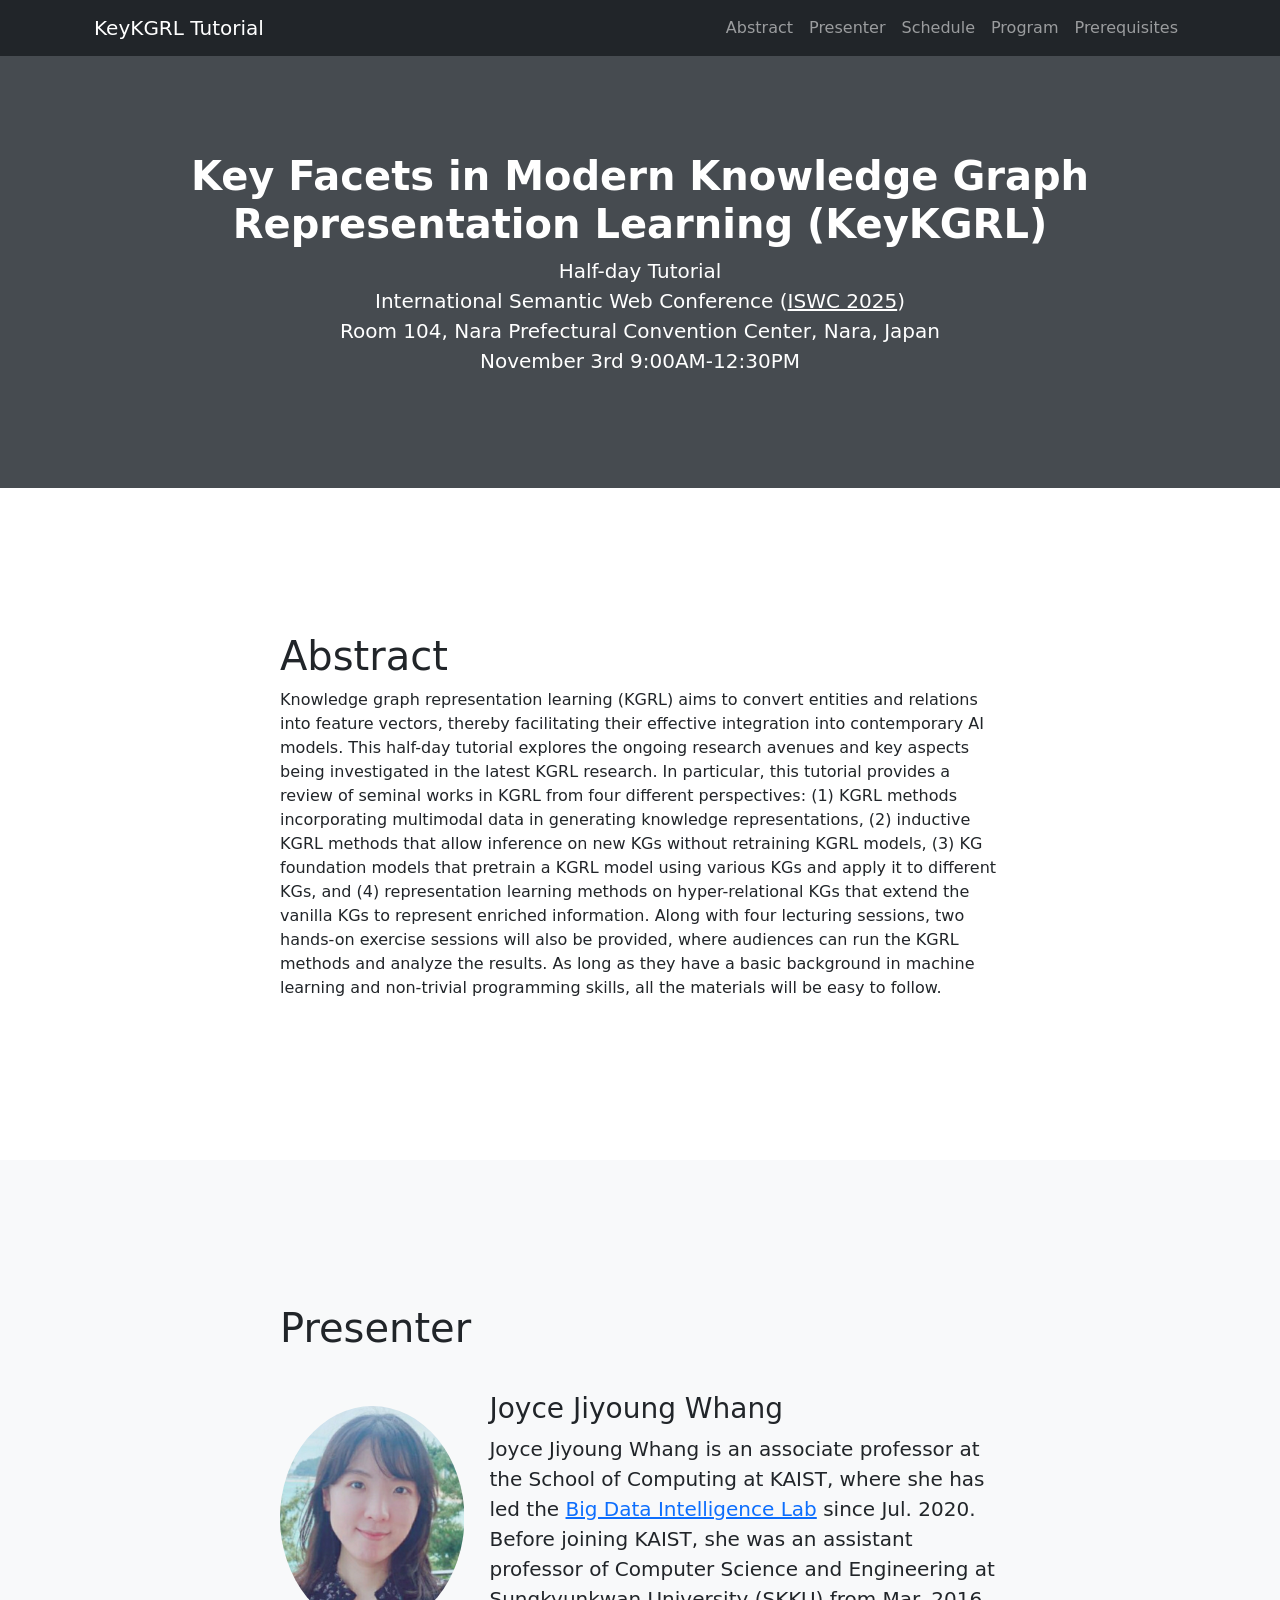
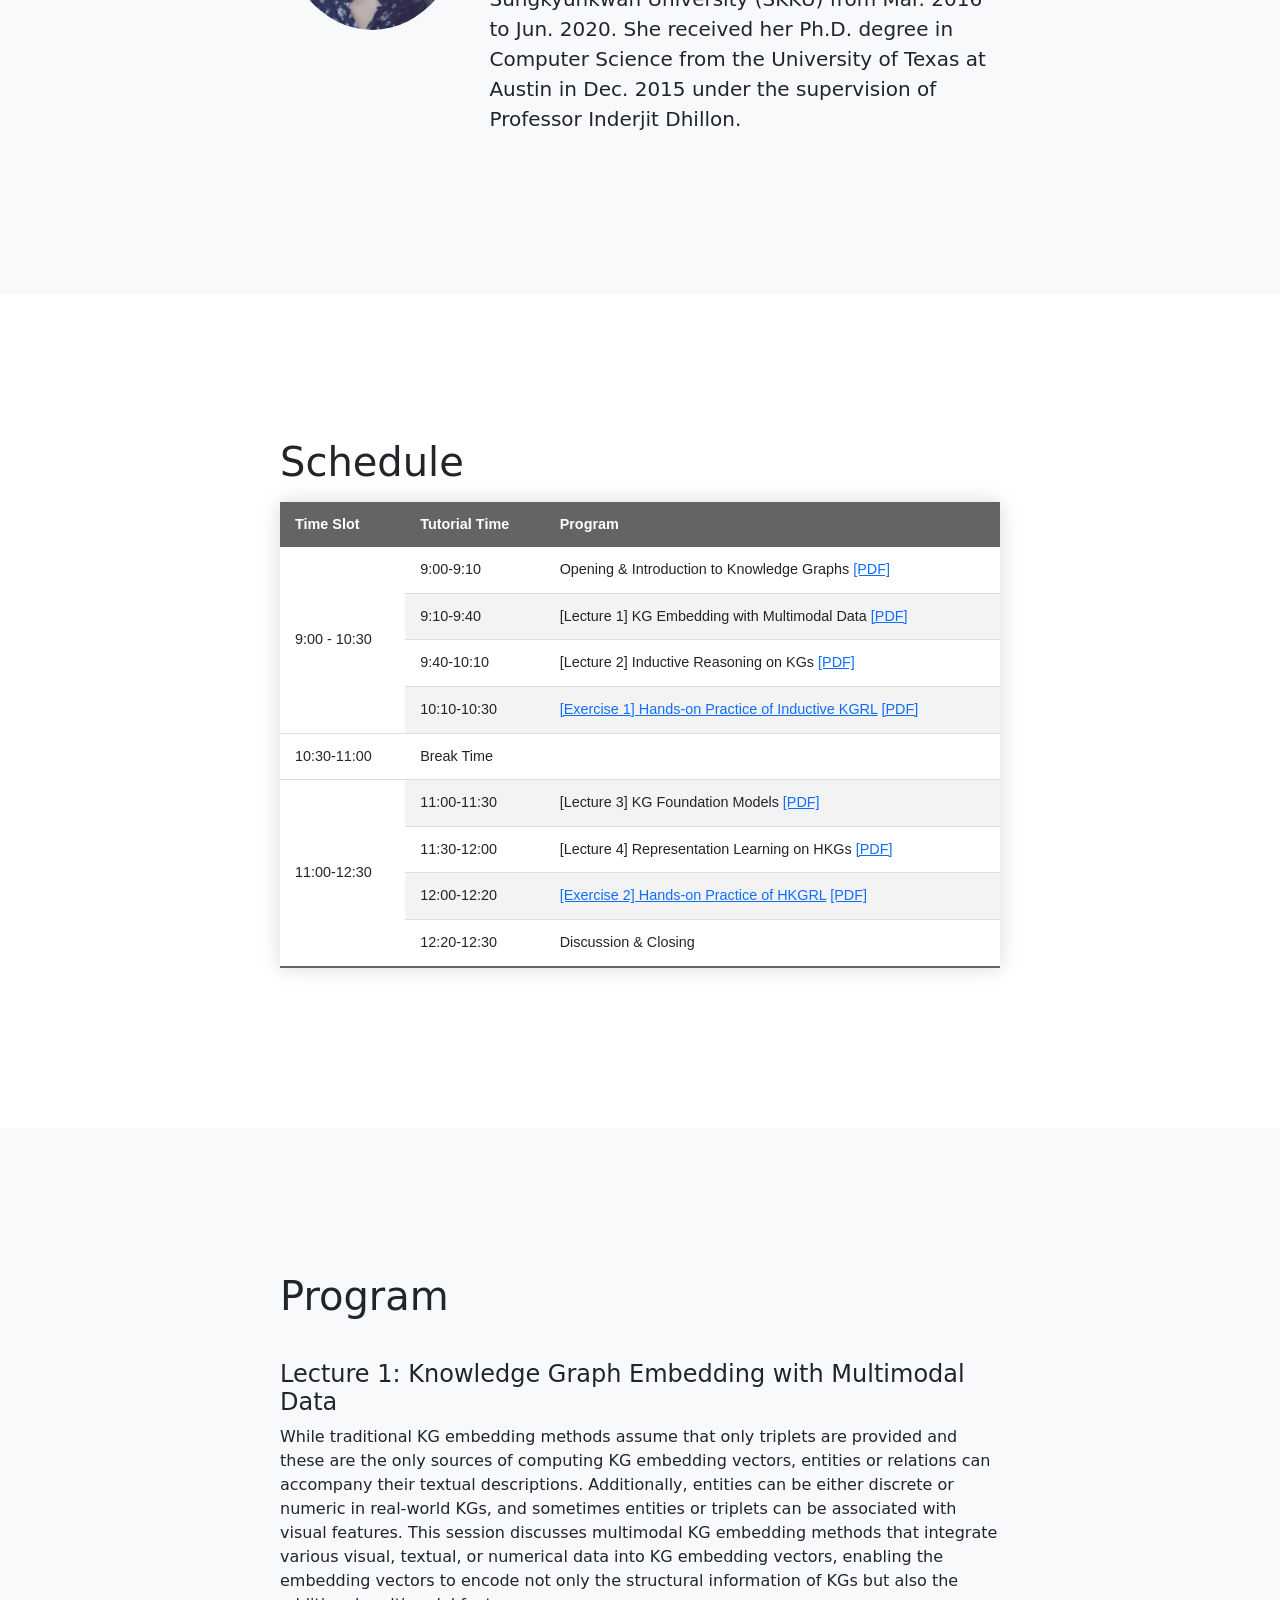
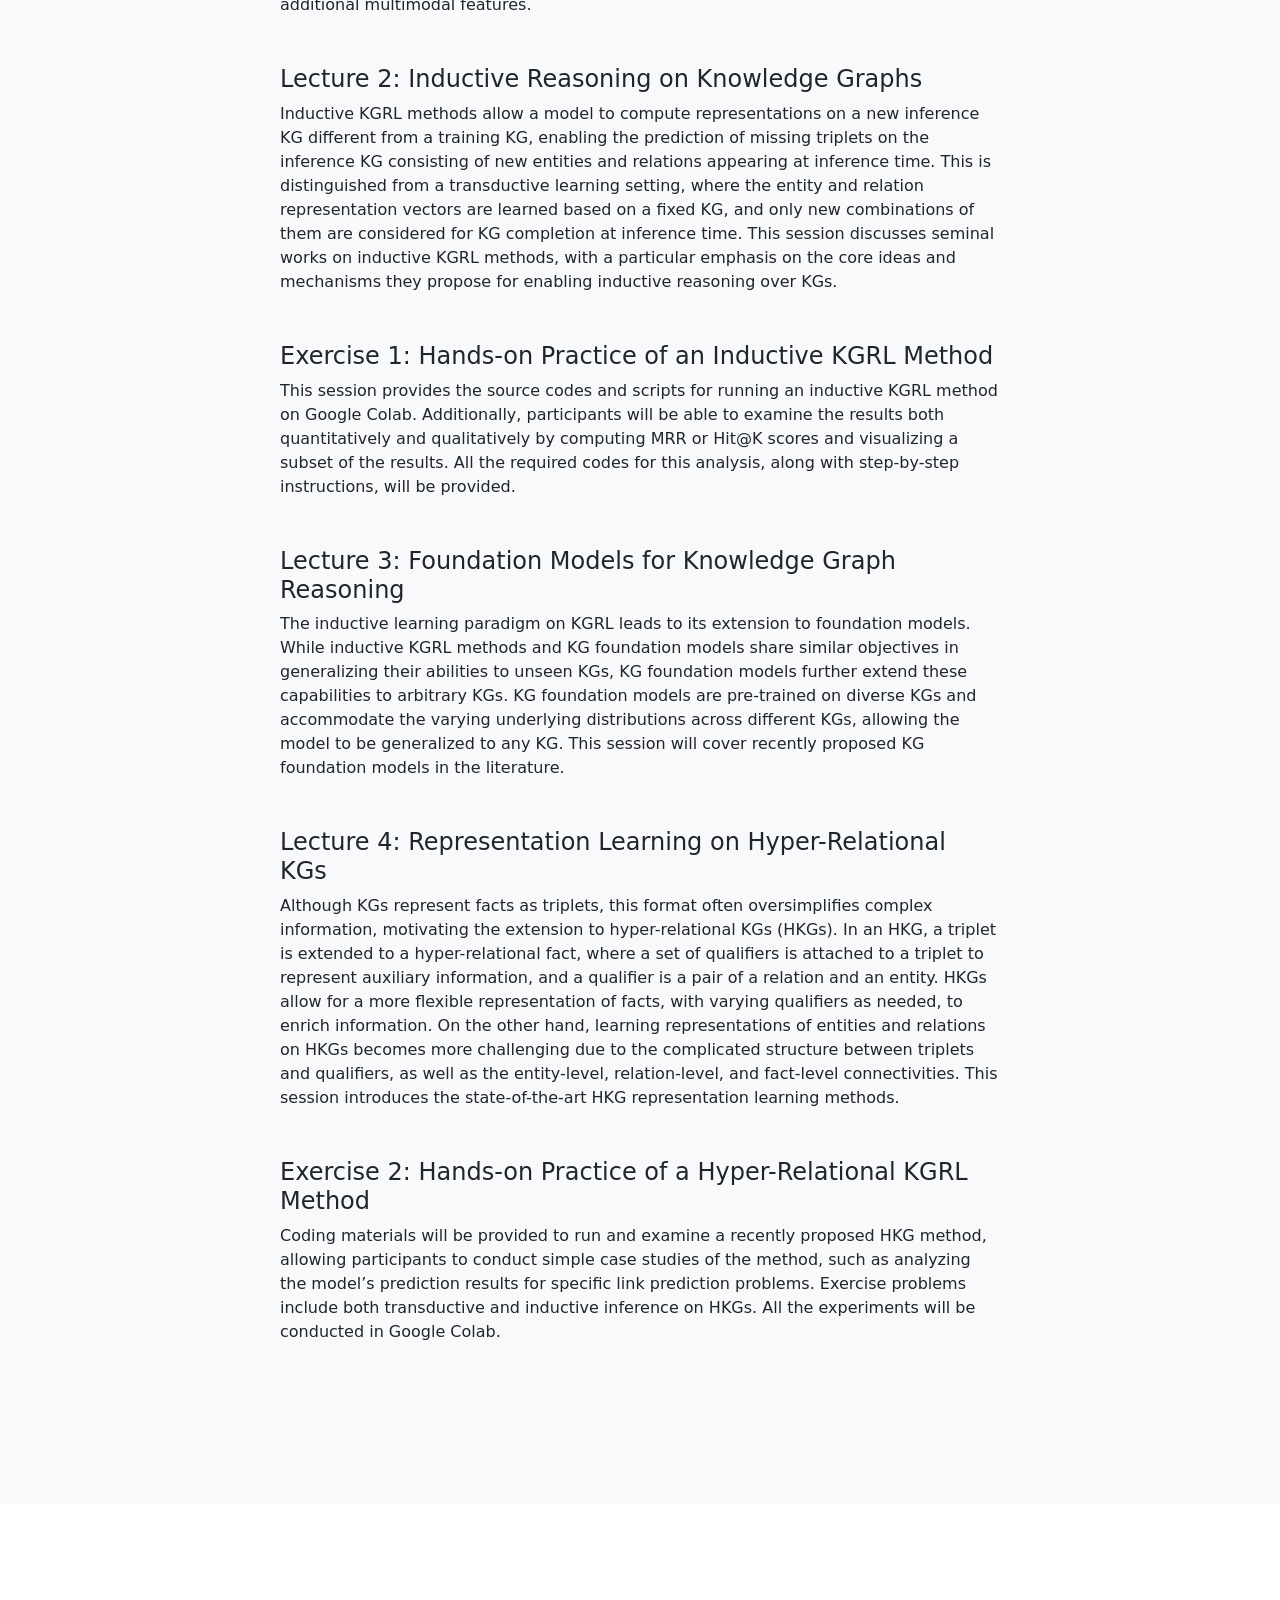
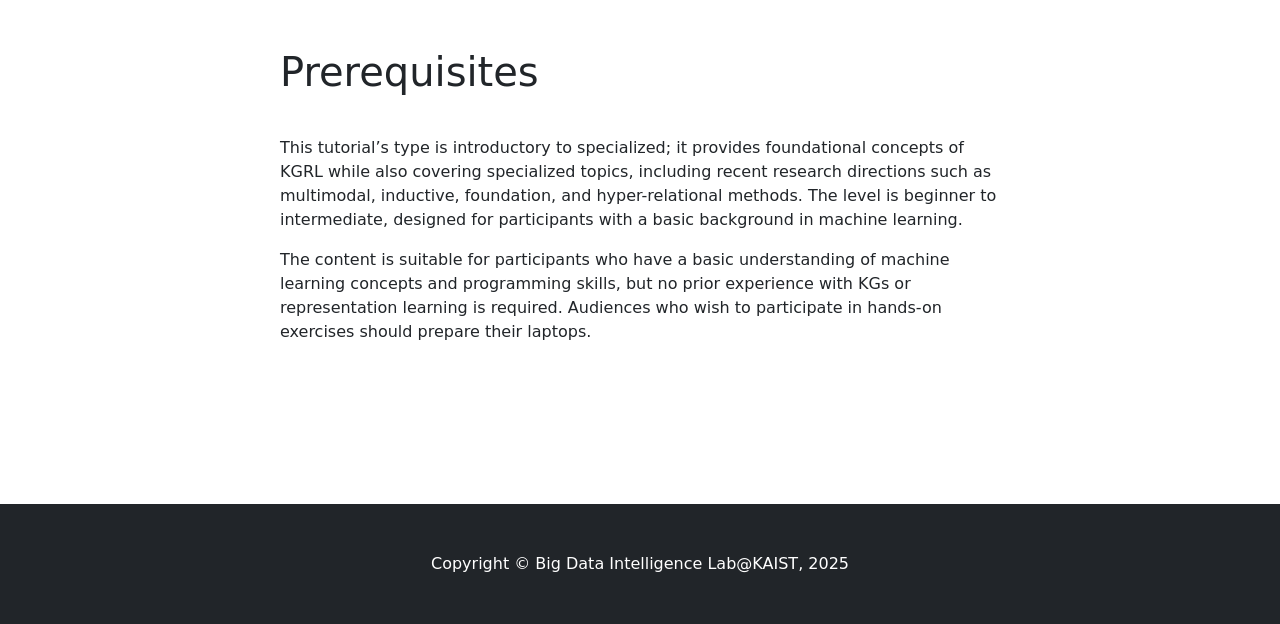
<file: keykgrl_iswc2025/index.html>
<!DOCTYPE html>
<html lang="en">
    <head>
        <meta charset="utf-8" />
        <meta name="viewport" content="width=device-width, initial-scale=1, shrink-to-fit=no" />
        <meta name="description" content="Key Facets in Modern Knowledge Graph Representation Learning" />
        <meta name="author" content="Joyce Jiyoung Whang" />
        <title>KeyKGRL Tutorial - ISWC 2025</title>
        <!-- <link rel="icon" type="image/x-icon" href="assets/favicon.ico" /> -->
        <!-- Core theme CSS (includes Bootstrap)-->
        <link href="css/styles.css" rel="stylesheet" />
    </head>
    <body id="page-top">
        <!-- Navigation-->
        <nav class="navbar navbar-expand-lg navbar-dark bg-dark fixed-top" id="mainNav">
            <div class="container px-4">
                <a class="navbar-brand" href="#page-top">KeyKGRL Tutorial</a>
                <button class="navbar-toggler" type="button" data-bs-toggle="collapse" data-bs-target="#navbarResponsive" aria-controls="navbarResponsive" aria-expanded="false" aria-label="Toggle navigation"><span class="navbar-toggler-icon"></span></button>
                <div class="collapse navbar-collapse" id="navbarResponsive">
                    <ul class="navbar-nav ms-auto">
                        <li class="nav-item"><a class="nav-link" href="#abstract">Abstract</a></li>
                        <li class="nav-item"><a class="nav-link" href="#presenter">Presenter</a></li>
                        <li class="nav-item"><a class="nav-link" href="#schedule">Schedule</a></li>
                        <li class="nav-item"><a class="nav-link" href="#program">Program</a></li>
                        <li class="nav-item"><a class="nav-link" href="#prerequisites">Prerequisites</a></li>
                    </ul>
                </div>
            </div>
        </nav>
        <!-- Header-->
        <header class="bg-primary bg-custom text-white">
            <div class="container px-4 text-center">
                <h1 class="fw-bolder">Key Facets in Modern Knowledge Graph Representation Learning (KeyKGRL)</h1>
                <p class="lead">Half-day Tutorial<br>
                    International Semantic Web Conference (<a href="https://iswc2025.semanticweb.org/" style="color:white" target='_blank'>ISWC 2025</a>)<br>
                    Room 104, Nara Prefectural Convention Center, Nara, Japan<br>
                    November 3rd 9:00AM-12:30PM</p>
            </div>
        </header>
        <section id="abstract">
            <div class="container px-4">
                <div class="row gx-4 justify-content-center">
                    <div class="col-lg-8">
                        <h1>Abstract</h1>
                        <p class="text">Knowledge graph representation learning (KGRL) aims to
                            convert entities and relations into feature vectors, thereby facilitating
                            their effective integration into contemporary AI models. This half-day 
                            tutorial explores the ongoing research avenues and key aspects being 
                            investigated in the latest KGRL research. In particular, this tutorial provides
                            a review of seminal works in KGRL from four different perspectives: (1)
                            KGRL methods incorporating multimodal data in generating knowledge
                            representations, (2) inductive KGRL methods that allow inference on
                            new KGs without retraining KGRL models, (3) KG foundation models
                            that pretrain a KGRL model using various KGs and apply it to different
                            KGs, and (4) representation learning methods on hyper-relational KGs
                            that extend the vanilla KGs to represent enriched information. Along
                            with four lecturing sessions, two hands-on exercise sessions will also be
                            provided, where audiences can run the KGRL methods and analyze the
                            results. As long as they have a basic background in machine learning and
                            non-trivial programming skills, all the materials will be easy to follow.</p>
                    </div>
                </div>
            </div>
        </section>
        <section class="bg-light" id="presenter">
            <div class="container px-4">
                <div class="row gx-4 justify-content-center">
                    <div class="col-lg-8">
                        <h1>Presenter</h1>
                        <section style="padding-top: 2rem; padding-bottom: 0rem;">
                        
                        <div class="presenter-image">
                        <img src="./assets/profile_joyce.png" alt="Joyce Jiyoung Whang" style="height: 280px; width: auto; clip-path: ellipse(50% 40% at 50% 45%);"/>
                        <div>
                            <h3 style="margin-left: 25px; margin-top: 0;">Joyce Jiyoung Whang</h3>
                        <p class="presenter-text">Joyce Jiyoung Whang is an associate professor at the School of
                            Computing at KAIST, where she has led the <a href="https://bdi-lab.kaist.ac.kr" target='_blank'>Big Data Intelligence Lab</a> since Jul.
                            2020. Before joining KAIST, she was an assistant professor of Computer Science
                            and Engineering at Sungkyunkwan University (SKKU) from Mar. 2016 to Jun.
                            2020. She received her Ph.D. degree in Computer Science from the University of
                            Texas at Austin in Dec. 2015 under the supervision of Professor Inderjit Dhillon.</p>
                        </div>
                        </section>
                        </div>
                    </div>
                </div>
            </div>
        </section>
        <section id="schedule">
            <div class="container px-4">
                <div class="row gx-4 justify-content-center">
                    <div class="col-lg-8">
                        <h1>Schedule</h1>
                        <p class="lead">
                        <table class="table-custom">
                            <thead>
                                <tr>
                                <th>Time Slot</th>
                                <th>Tutorial Time</th>
                                <th>Program</th>
                                </tr>
                            </thead>
                            <tbody>
                            <tr>
                              <td rowspan ="4">9:00 - 10:30</td>
                              <td>9:00-9:10</td>
                              <td>Opening & Introduction to Knowledge Graphs <a href="./notes/[Lecture0]Introduction.pdf" target='_blank'>[PDF]</a></td>
                            </tr>
                            <tr>
                                <td>9:10-9:40</td>
                                <td>[Lecture 1] KG Embedding with Multimodal Data <a href="./notes/[Lecture1]KG_Embedding_with_Multimodal_Data.pdf" target='_blank'>[PDF]</a></td>
                            </tr>
                            <tr>
                                <td>9:40-10:10</td>
                                <td>[Lecture 2] Inductive Reasoning on KGs <a href="./notes/[Lecture2]Inductive_Reasoning_on_KGs.pdf" target='_blank'>[PDF]</a></td>
                            </tr>
                            <tr>
                                <td>10:10-10:30</td>
                                <td><a href="https://colab.research.google.com/drive/1abGO3o56pbuQA0WzfaLFNh0hWEyelgQW?usp=sharing
" target='_blank'>[Exercise 1] Hands-on Practice of Inductive KGRL</a> <a href="./notes/[Exercise1]Hands-on_Practice_of_an_Inductive_KGRL_Method.pdf" target='_blank'>[PDF]</a></td>
                            </tr>
                            <tr>
                                <td>10:30-11:00</td>
                                <td>Break Time</td>
                            </tr>
                            <tr>
                                <td rowspan="4">11:00-12:30</td>
                                <td>11:00-11:30</td>
                                <td>[Lecture 3] KG Foundation Models <a href="./notes/[Lecture3]KG_Foundation_Models.pdf" target='_blank'>[PDF]</a></td>
                            </tr>
                            <tr>
                                <td>11:30-12:00</td>
                                <td>[Lecture 4] Representation Learning on HKGs <a href="./notes/[Lecture4]Representation_Learning_on_HKGs.pdf" target='_blank'>[PDF]</a></td>
                            </tr>
                            <tr>
                                <td>12:00-12:20</td>
                                <td><a href="https://colab.research.google.com/drive/1Xp-a8CnNDmrSy0fQmqJ6DLzwsPpWAJHs?usp=sharing
" target='_blank'>[Exercise 2] Hands-on Practice of HKGRL</a> <a href="./notes/[Exercise2]Hands-on_Practice_of_an_Hyper-Relational_KGRL_Method.pdf" target='_blank'>[PDF]</a></td>
                            </tr>
                            <tr>
                                <td>12:20-12:30</td>
                                <td> Discussion & Closing</td>
                            </tr>
                        </tbody>
                          </table>
                        </p>
                    </div>
                </div>
            </div>
        </section>
        <section class="bg-light" id="program">
            <div class="container px-4">
                <div class="row gx-4 justify-content-center">
                    <div class="col-lg-8">
                        <h1>Program</h1>
                        <section style="padding-top: 2rem; padding-bottom: 0rem;">
                            <h4>Lecture 1: Knowledge Graph Embedding with Multimodal Data</h4>
                            <p class="text">While traditional KG embedding methods assume that only triplets are provided
                                and these are the only sources of computing KG embedding vectors, entities or
                                relations can accompany their textual descriptions. Additionally, entities can be
                                either discrete or numeric in real-world KGs, and sometimes entities or triplets
                                can be associated with visual features. This session discusses multimodal KG
                                embedding methods that integrate various visual, textual, or numerical data
                                into KG embedding vectors, enabling the embedding vectors to encode not only
                                the structural information of KGs but also the additional multimodal features.</p>
                        </section>
                        <section style="padding-top: 2rem; padding-bottom: 0rem;">
                            <h4>Lecture 2: Inductive Reasoning on Knowledge Graphs</h4>
                            <p class="text">Inductive KGRL methods allow a model to compute representations on a new
                                inference KG different from a training KG, enabling the prediction of missing
                                triplets on the inference KG consisting of new entities and relations appearing at
                                inference time. This is distinguished from a transductive learning setting, where
                                the entity and relation representation vectors are learned based on a fixed KG,
                                and only new combinations of them are considered for KG completion at inference time. 
                                This session discusses seminal works on inductive KGRL methods, with a particular emphasis 
                                on the core ideas and mechanisms they propose for enabling inductive reasoning over KGs.</p>
                        </section>
                        <section style="padding-top: 2rem; padding-bottom: 0rem;">
                            <h4>Exercise 1: Hands-on Practice of an Inductive KGRL Method</h4>
                            <p class="text">This session provides the source codes and scripts for running an inductive KGRL
                                method on Google Colab. Additionally, participants will be able to examine
                                the results both quantitatively and qualitatively by computing MRR or Hit@K
                                scores and visualizing a subset of the results. All the required codes for this
                                analysis, along with step-by-step instructions, will be provided.</p>
                        </section>
                        <section style="padding-top: 2rem; padding-bottom: 0rem;">
                            <h4>Lecture 3: Foundation Models for Knowledge Graph Reasoning</h4>
                            <p class="text">The inductive learning paradigm on KGRL leads to its extension to foundation
                                models. While inductive KGRL methods and KG foundation models share similar objectives in 
                                generalizing their abilities to unseen KGs, KG foundation models further extend these 
                                capabilities to arbitrary KGs. KG foundation models are pre-trained on diverse KGs and 
                                accommodate the varying underlying distributions across different KGs, allowing the model 
                                to be generalized to any KG. This session will cover recently proposed KG foundation models in the literature.</p>
                        </section>
                        <section style="padding-top: 2rem; padding-bottom: 0rem;">
                            <h4>Lecture 4: Representation Learning on Hyper-Relational KGs</h4>
                            <p class="text">Although KGs represent facts as triplets, this format often oversimplifies complex
                                information, motivating the extension to hyper-relational KGs (HKGs). In an
                                HKG, a triplet is extended to a hyper-relational fact, where a set of qualifiers
                                is attached to a triplet to represent auxiliary information, and a qualifier is a
                                pair of a relation and an entity. HKGs allow for a more flexible representation
                                of facts, with varying qualifiers as needed, to enrich information. On the other
                                hand, learning representations of entities and relations on HKGs becomes more
                                challenging due to the complicated structure between triplets and qualifiers, as
                                well as the entity-level, relation-level, and fact-level connectivities. This session
                                introduces the state-of-the-art HKG representation learning methods.</p>
                        </section>
                        <section style="padding-top: 2rem; padding-bottom: 0rem;">
                        <h4>Exercise 2: Hands-on Practice of a Hyper-Relational KGRL Method</h4>
                        <p class="text">Coding materials will be provided to run and examine a recently proposed HKG
                            method, allowing participants to conduct simple case studies of the method, such
                            as analyzing the model’s prediction results for specific link prediction problems.
                            Exercise problems include both transductive and inductive inference on HKGs.
                            All the experiments will be conducted in Google Colab.</p>
                        </section>
                    </div>
                </div>
            </div>
        </section>
        <section id="prerequisites">
            <div class="container px-4">
                <div class="row gx-4 justify-content-center">
                    <div class="col-lg-8">
                        <h1>Prerequisites</h1>
                        <section style="padding-top: 2rem; padding-bottom: 0rem;">
                            <p class="text">This tutorial’s type is introductory to specialized; it provides
                                foundational concepts of KGRL while also covering specialized topics, 
                                including recent research directions such as multimodal, inductive, foundation, and
                                hyper-relational methods. The level is beginner to intermediate, designed for
                                participants with a basic background in machine learning.</p>
                            <p class="text">The content is suitable for participants who have a basic understanding 
                                of machine learning concepts and programming skills, but no prior
                                experience with KGs or representation learning is required. Audiences who wish
                                to participate in hands-on exercises should prepare their laptops.</p>
                        </section>
                    </div>
                </div>
            </div>
        </section>
        <!-- Footer-->
        <footer class="py-5 bg-dark">
            <div class="container px-4"><p class="m-0 text-center text-white">Copyright &copy; Big Data Intelligence Lab@KAIST, 2025</p></div>
        </footer>
        <!-- Bootstrap core JS-->
        <script src="https://cdn.jsdelivr.net/npm/bootstrap@5.2.3/dist/js/bootstrap.bundle.min.js"></script>
        <!-- Core theme JS-->
        <script src="js/scripts.js"></script>
    </body>
</html>
</file>
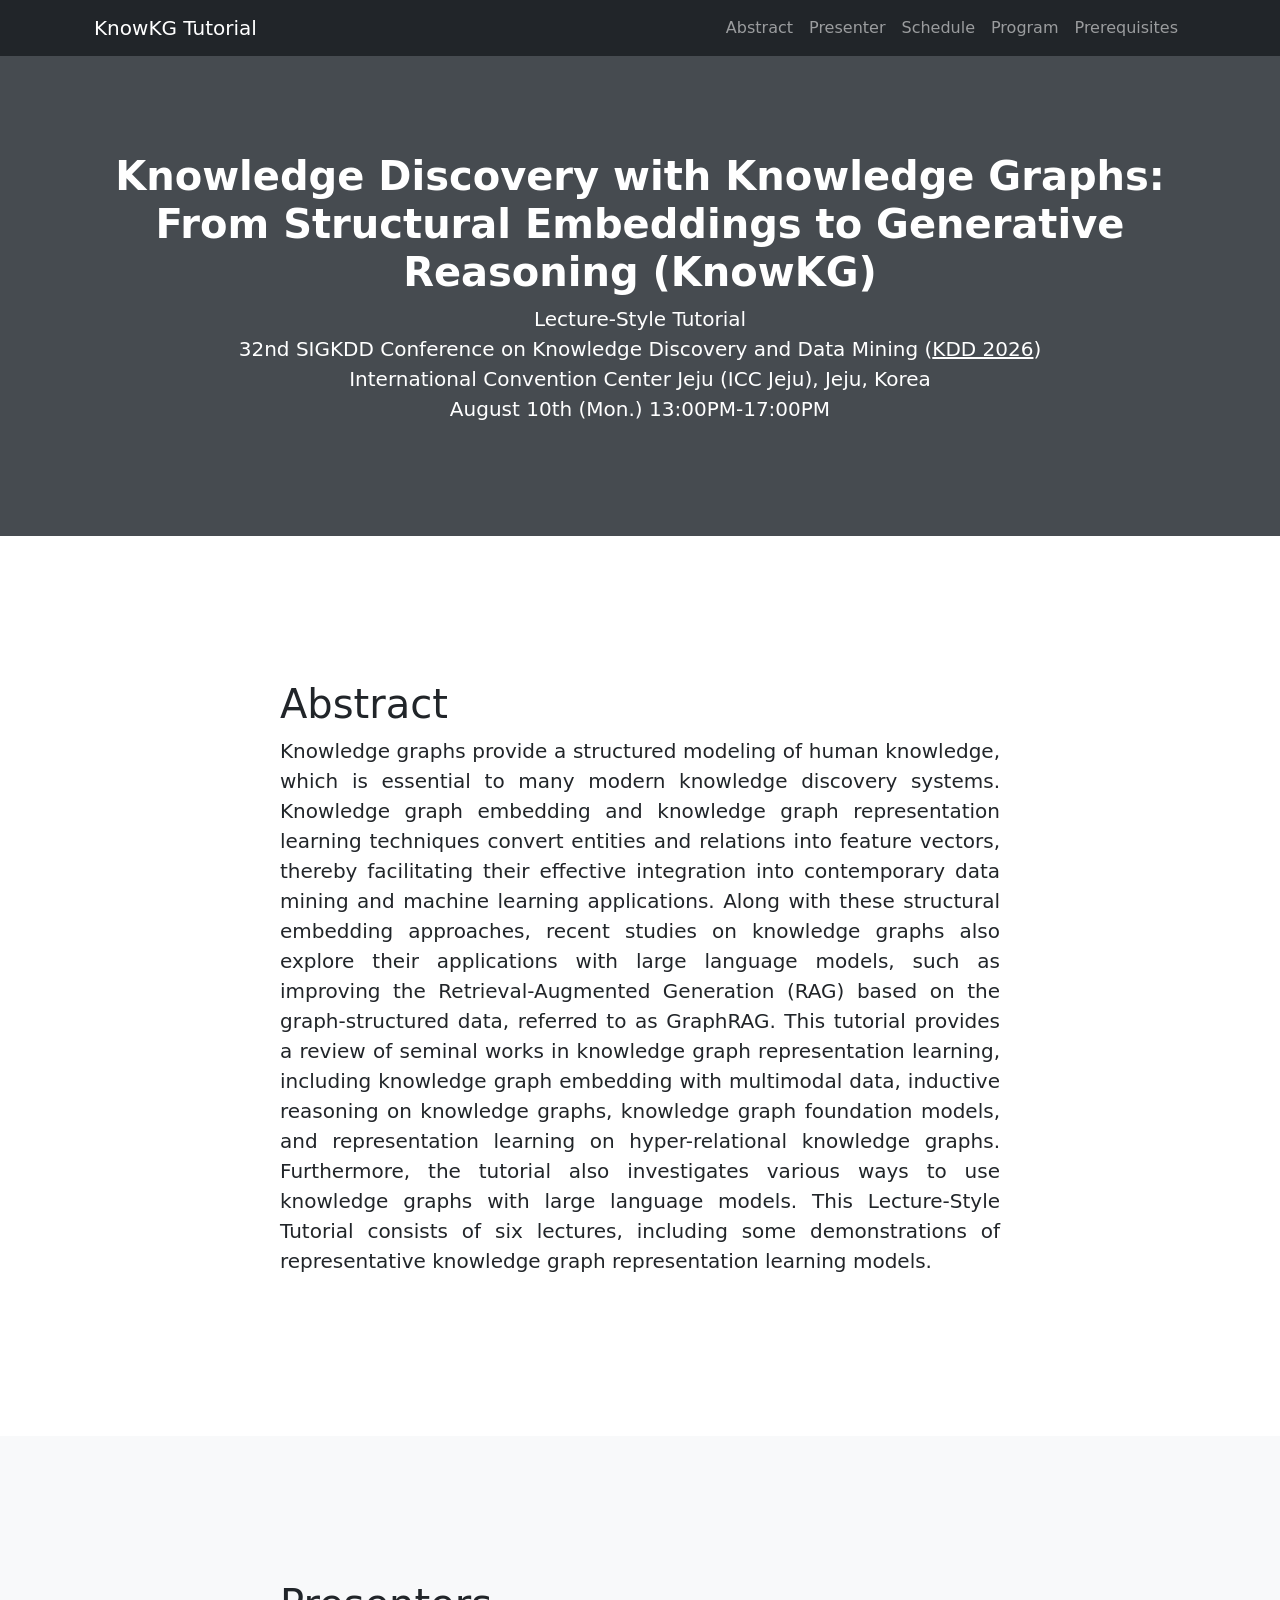
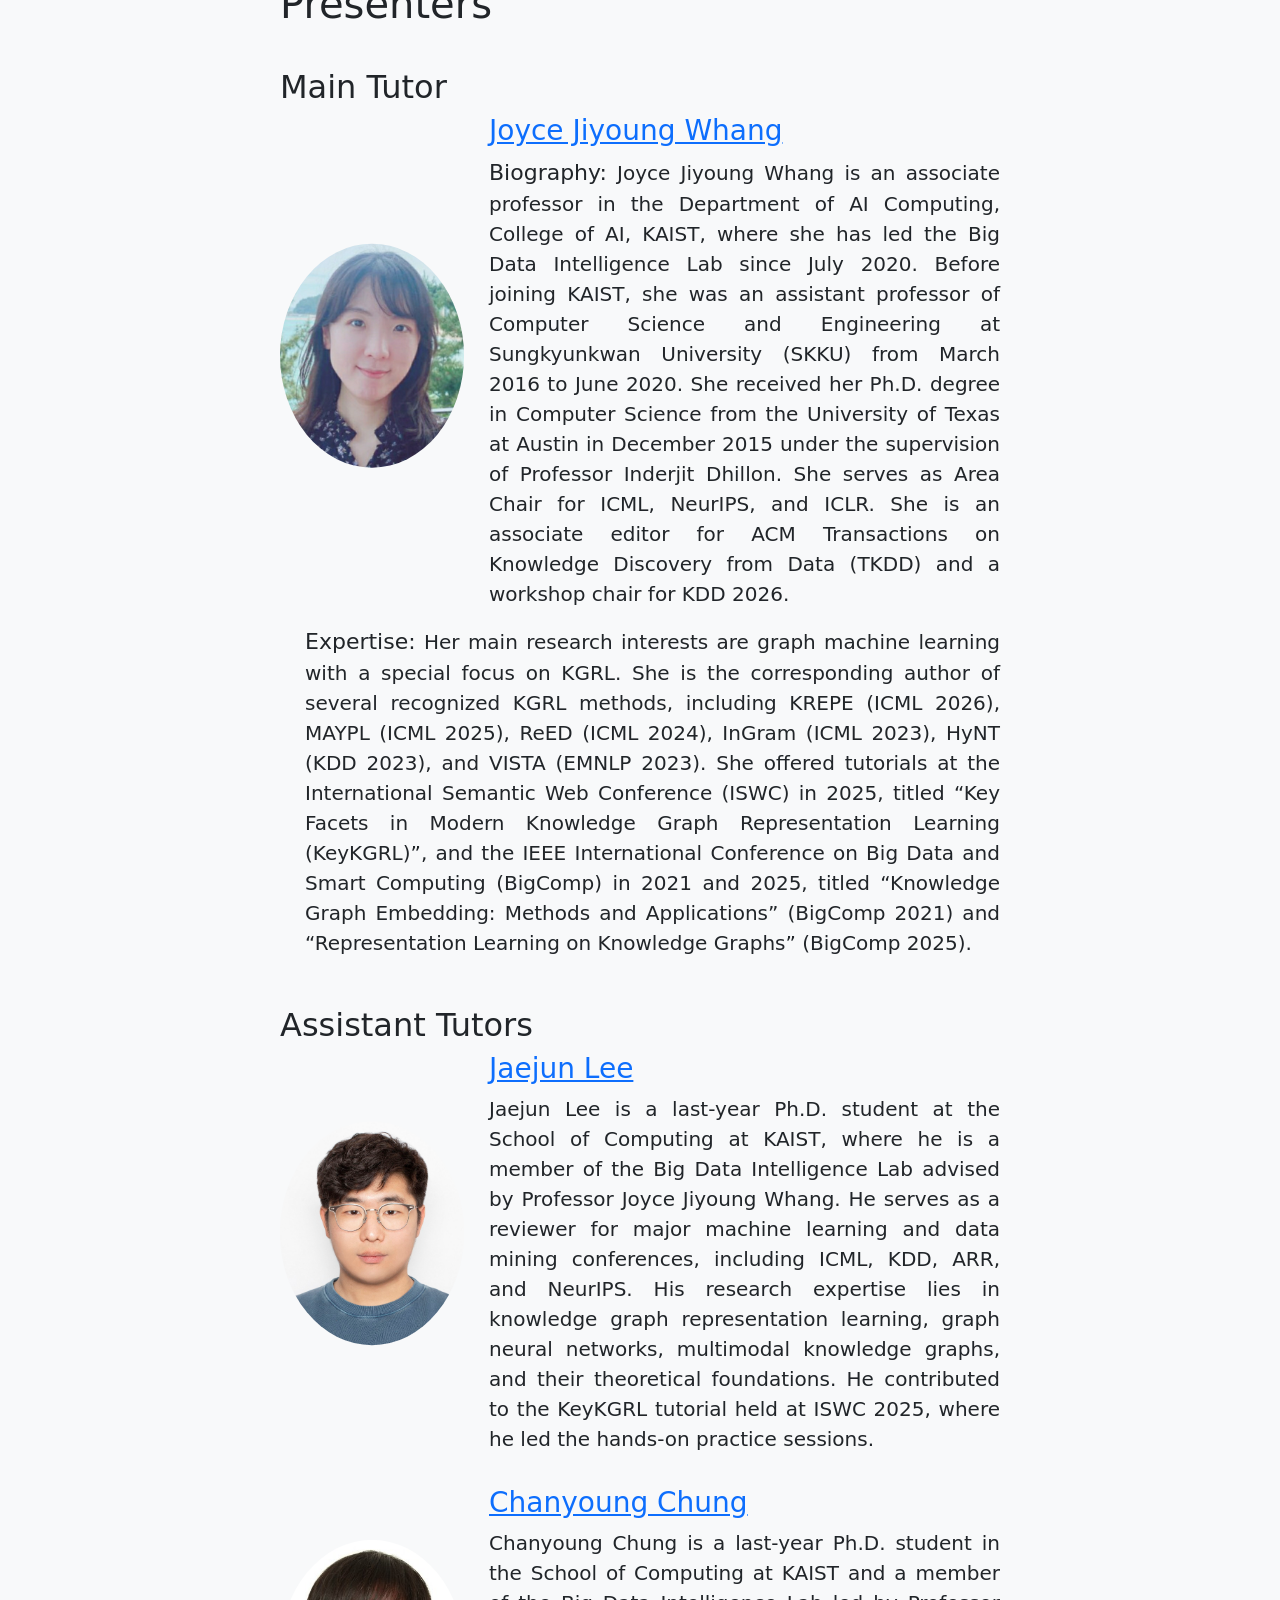
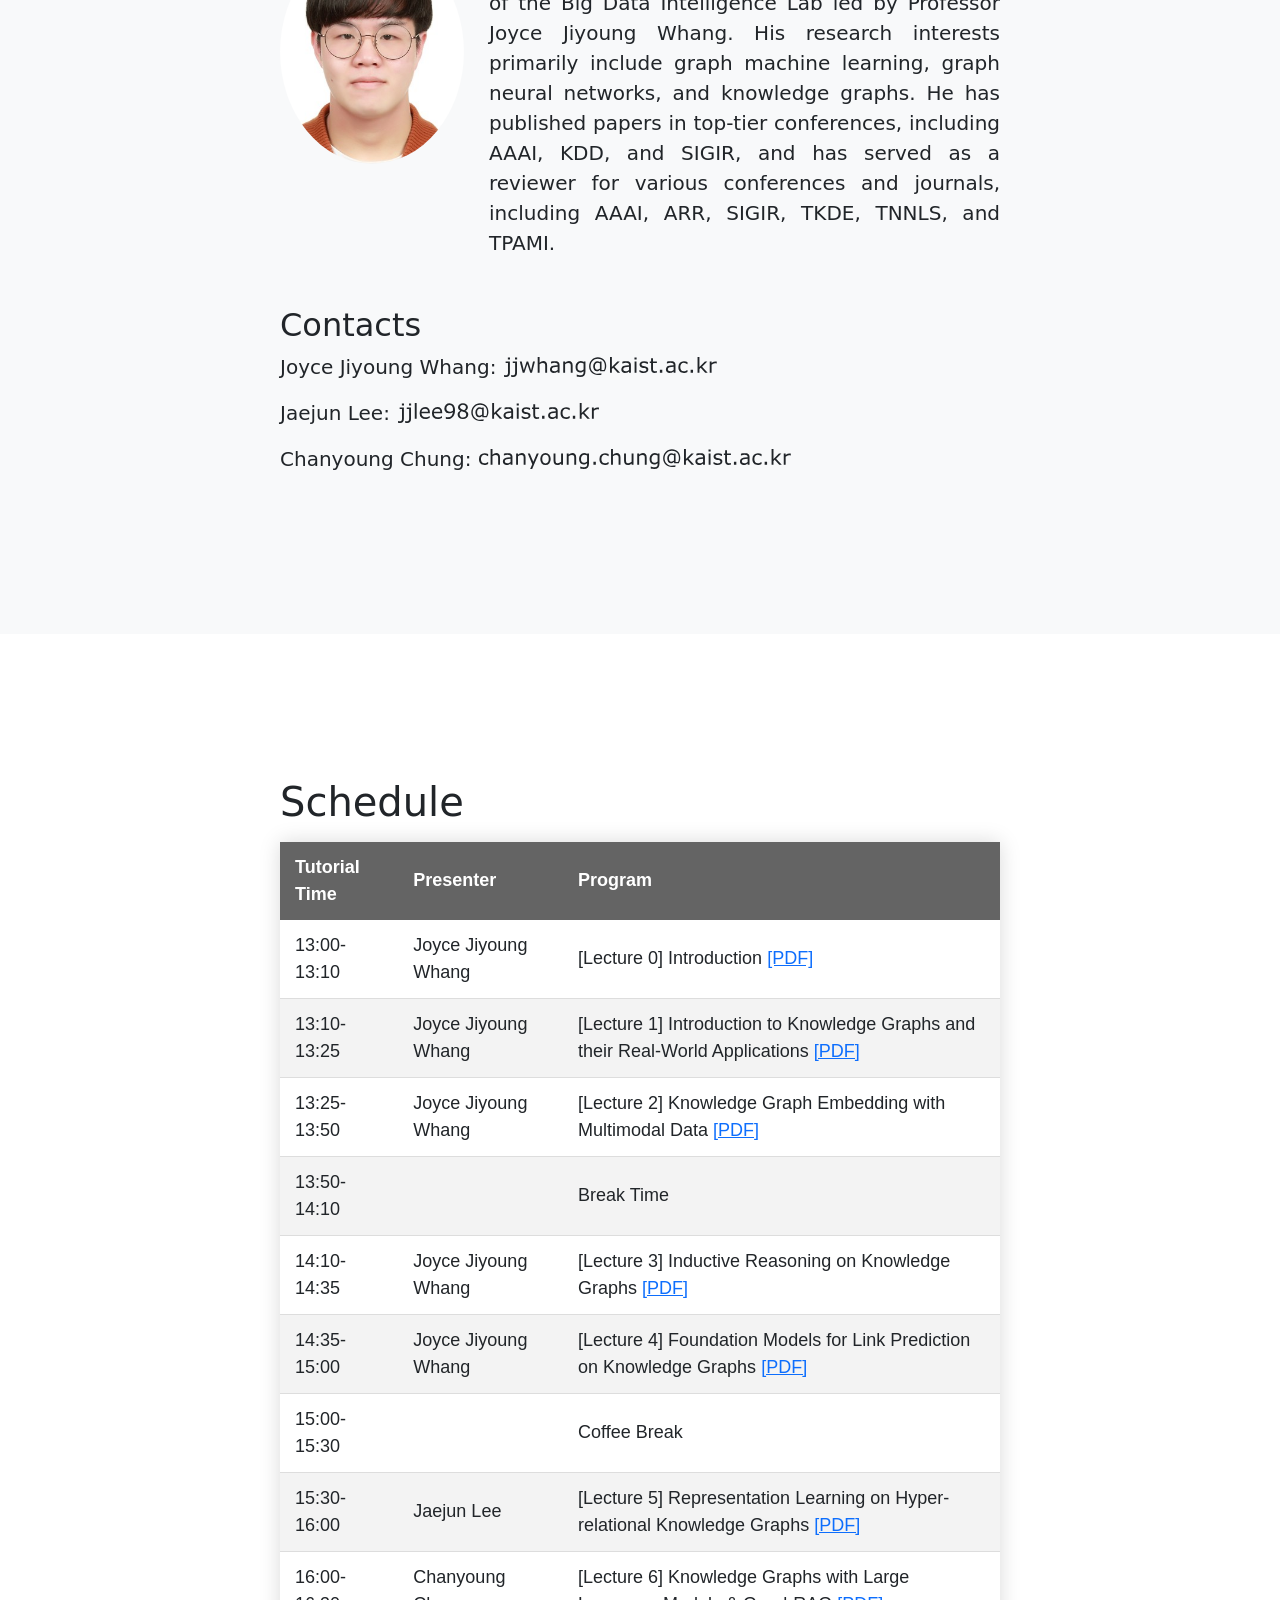
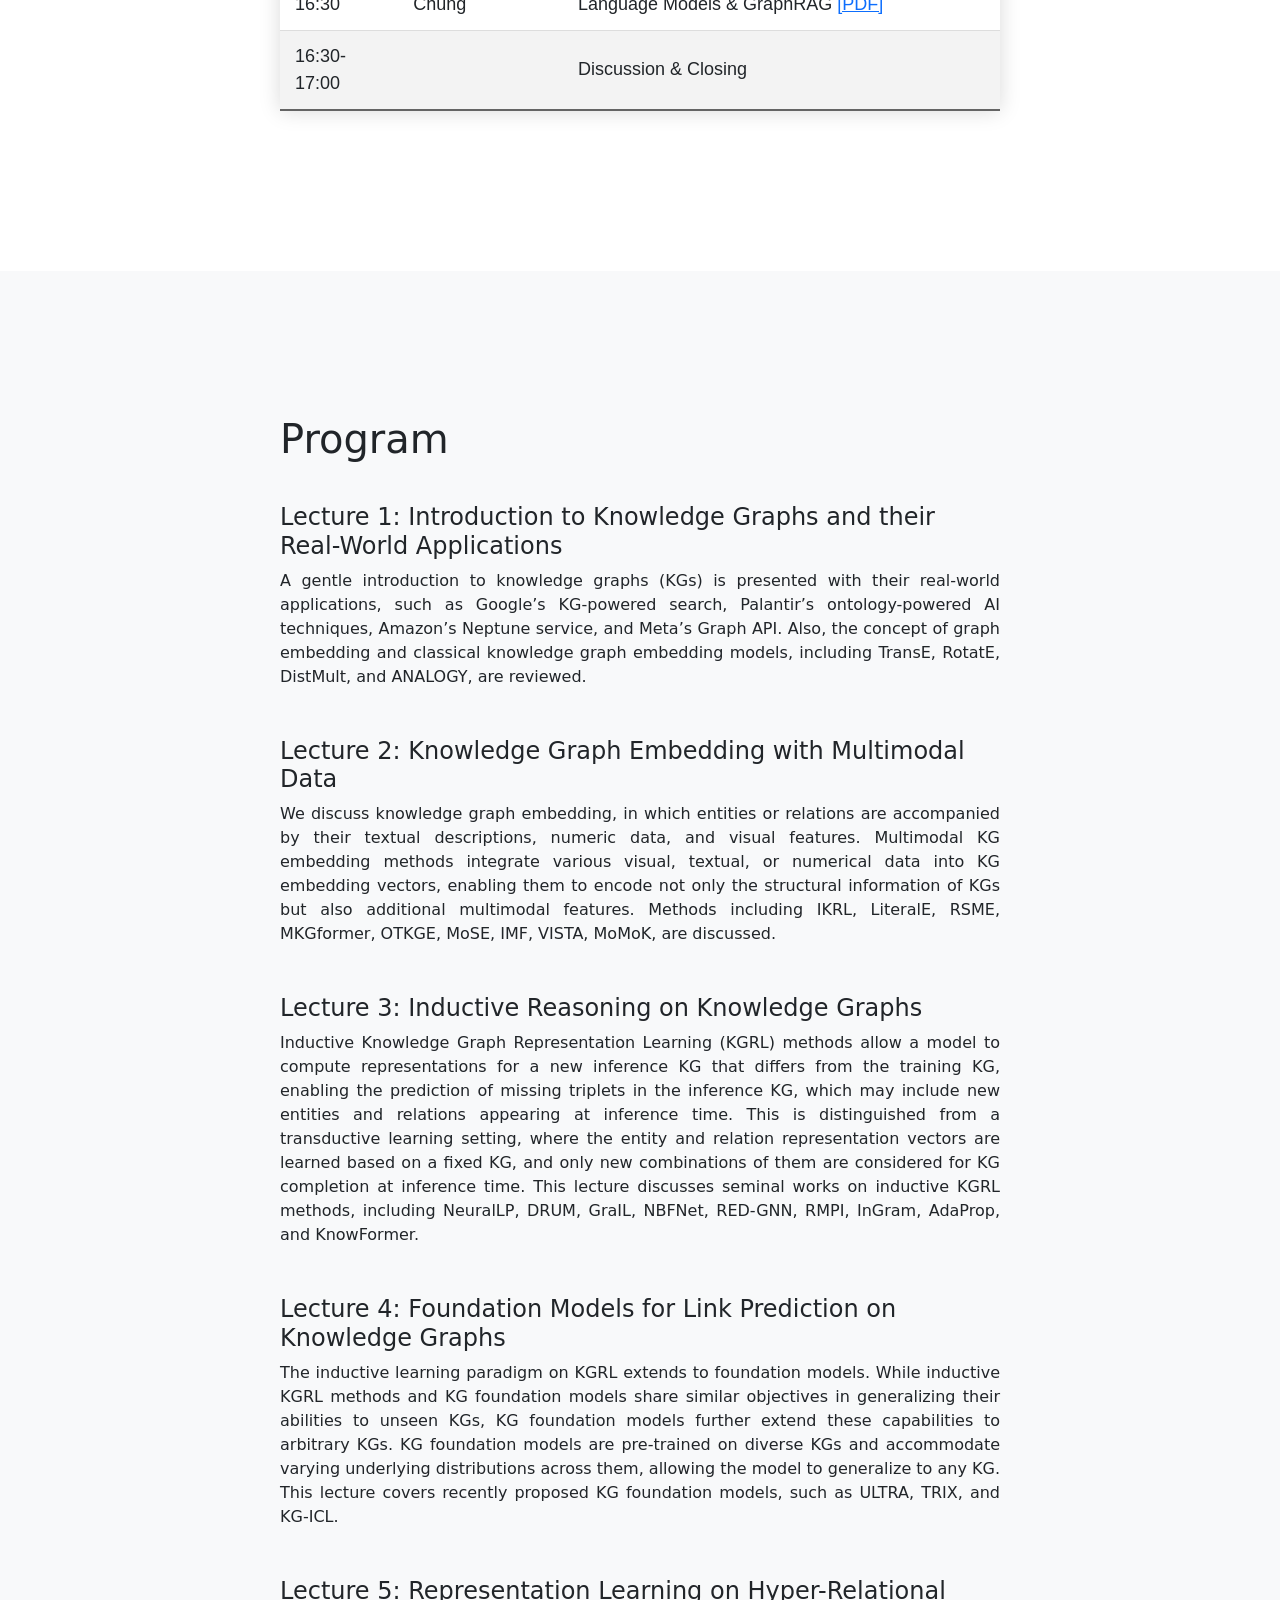
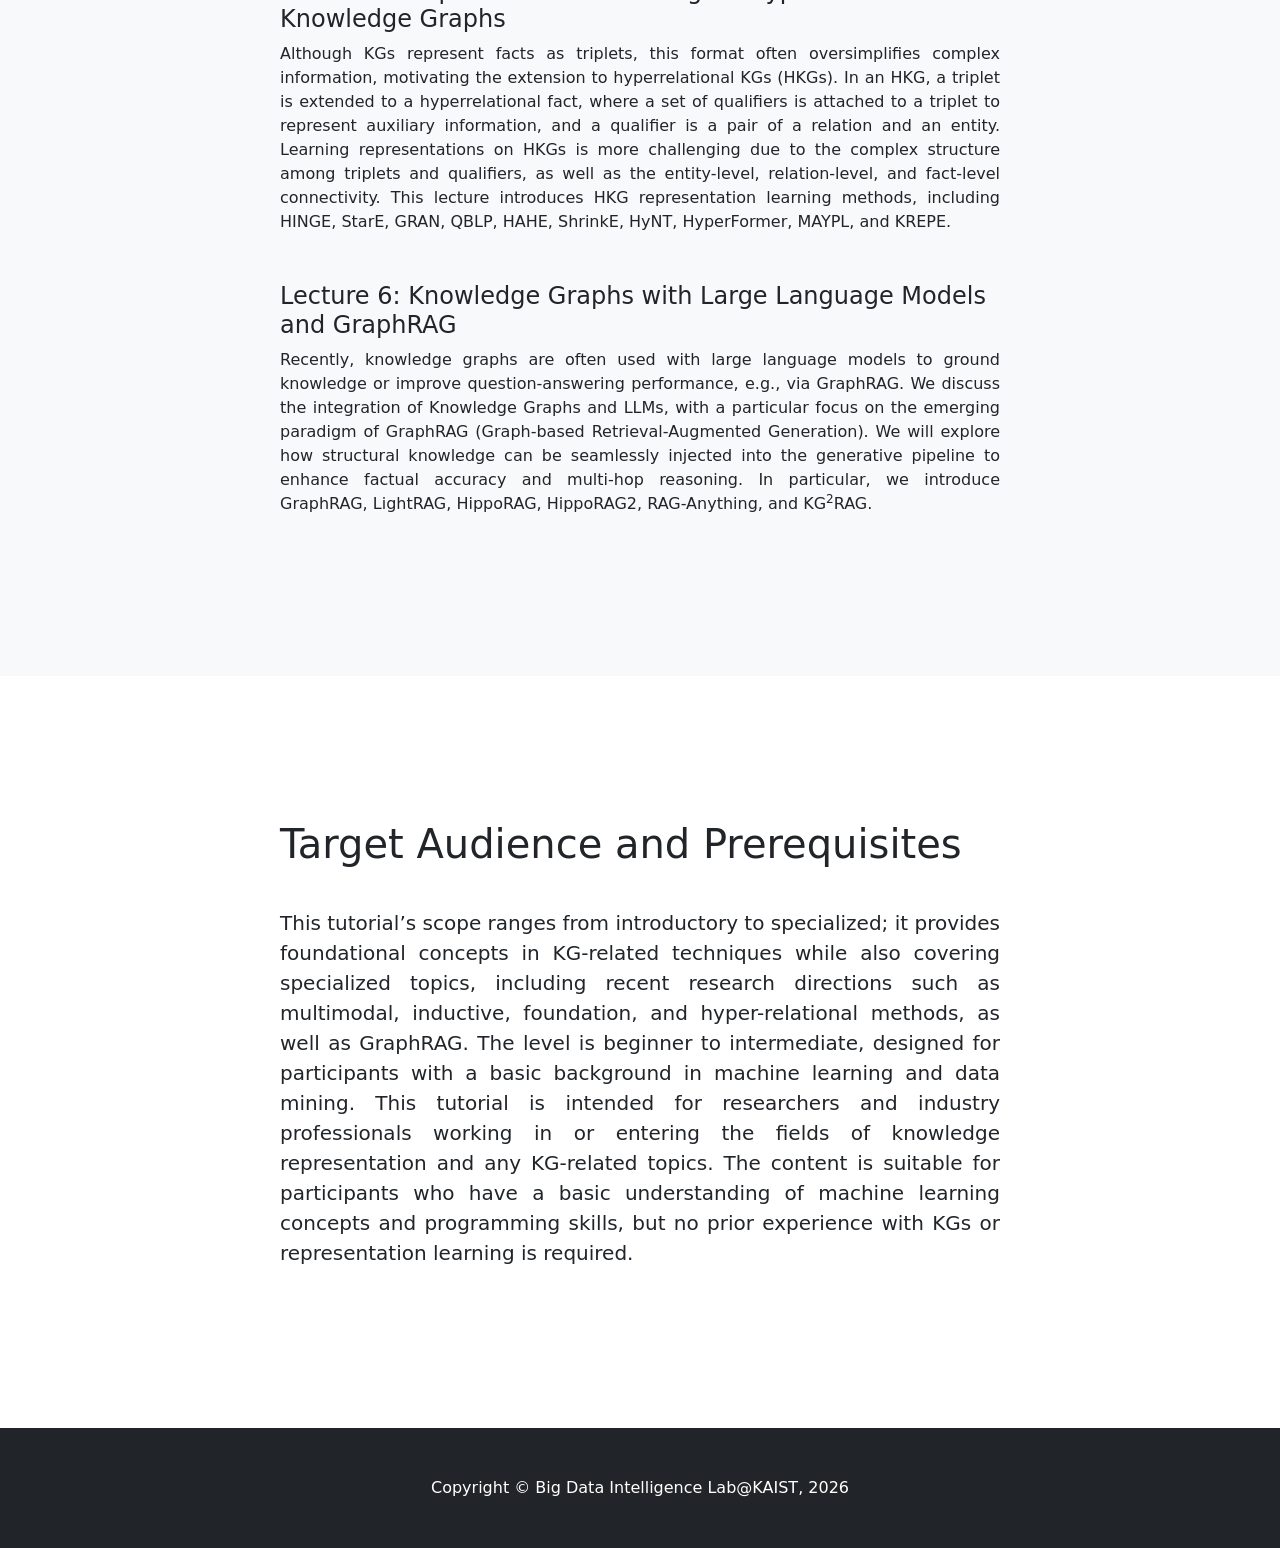
<file: kkg_kdd2026/index.html>
<!DOCTYPE html>
<html lang="en">
    <head>
        <meta charset="utf-8" />
        <meta name="viewport" content="width=device-width, initial-scale=1, shrink-to-fit=no" />
        <meta name="description" content="Knowledge Discovery with Knowledge Graphs: From Structural Embeddings to Generative Reasoning" />
        <meta name="author" content="Joyce Jiyoung Whang" />
        <title>KnowKG Tutorial - KDD 2026</title>
        <!-- <link rel="icon" type="image/x-icon" href="assets/favicon.ico" /> -->
        <!-- Core theme CSS (includes Bootstrap)-->
        <link href="css/styles.css" rel="stylesheet" />
    </head>
    <body id="page-top">
        <!-- Navigation-->
        <nav class="navbar navbar-expand-lg navbar-dark bg-dark fixed-top" id="mainNav">
            <div class="container px-4">
                <a class="navbar-brand" href="#page-top">KnowKG Tutorial</a>
                <button class="navbar-toggler" type="button" data-bs-toggle="collapse" data-bs-target="#navbarResponsive" aria-controls="navbarResponsive" aria-expanded="false" aria-label="Toggle navigation"><span class="navbar-toggler-icon"></span></button>
                <div class="collapse navbar-collapse" id="navbarResponsive">
                    <ul class="navbar-nav ms-auto">
                        <li class="nav-item"><a class="nav-link" href="#abstract">Abstract</a></li>
                        <li class="nav-item"><a class="nav-link" href="#presenter">Presenter</a></li>
                        <li class="nav-item"><a class="nav-link" href="#schedule">Schedule</a></li>
                        <li class="nav-item"><a class="nav-link" href="#program">Program</a></li>
                        <li class="nav-item"><a class="nav-link" href="#prerequisites">Prerequisites</a></li>
                    </ul>
                </div>
            </div>
        </nav>
        <!-- Header-->
        <header class="bg-primary bg-custom text-white">
            <div class="container px-4 text-center">
                <h1 class="fw-bolder">Knowledge Discovery with Knowledge Graphs: <br> From Structural Embeddings to Generative Reasoning (KnowKG)</h1>
                <p class="lead">Lecture-Style Tutorial<br>
                    32nd SIGKDD Conference on Knowledge Discovery and Data Mining (<a href="https://kdd2026.kdd.org/" style="color:white" target='_blank'>KDD 2026</a>)<br>
                    International Convention Center Jeju (ICC Jeju), Jeju, Korea<br>
                    August 10th (Mon.) 13:00PM-17:00PM</p>
            </div>
        </header>
        <section id="abstract">
            <div class="container px-4">
                <div class="row gx-4 justify-content-center">
                    <div class="col-lg-8">
                        <h1>Abstract</h1>
                        <p class="text" style="text-align: justify; font-size: 20px;">Knowledge graphs provide a structured modeling of human knowledge, 
                            which is essential to many modern knowledge discovery systems. Knowledge graph 
                            embedding and knowledge graph representation learning techniques convert entities 
                            and relations into feature vectors, thereby facilitating their effective integration 
                            into contemporary data mining and machine learning applications. Along with these 
                            structural embedding approaches, recent studies on knowledge graphs also explore their 
                            applications with large language models, such as improving the Retrieval-Augmented Generation (RAG) 
                            based on the graph-structured data, referred to as GraphRAG. This tutorial provides a review of seminal 
                            works in knowledge graph representation learning, including knowledge graph embedding with multimodal data, 
                            inductive reasoning on knowledge graphs, knowledge graph foundation models, and representation learning on 
                            hyper-relational knowledge graphs. Furthermore, the tutorial also investigates various ways to use 
                            knowledge graphs with large language models. This Lecture-Style Tutorial consists of six lectures, 
                            including some demonstrations of representative knowledge graph representation learning models.</p>
                    </div>
                </div>
            </div>
        </section>
        <section class="bg-light" id="presenter">
            <div class="container px-4">
                <div class="row gx-4 justify-content-center">
                    <div class="col-lg-8">
                        <h1>Presenters</h1>
                        <section style="padding-top: 2rem; padding-bottom: 0rem;">
                        <h2>Main Tutor</h2>
                        <div class="presenter-image">
                        <img src="./assets/profile_joyce.png" alt="Joyce Jiyoung Whang" style="height: 280px; width: 184px; object-fit: cover; clip-path: ellipse(50% 40% at 50% 45%);"/>
                        <div>
                            <h3 style="margin-left: 25px; margin-top: 0;"><a href="https://bdi-lab.kaist.ac.kr" target='_blank'>Joyce Jiyoung Whang</a></h3>
                        <p class="presenter-text">
                            <b style="font-size: 22px;">Biography:</b> Joyce Jiyoung Whang is an associate professor in the Department of AI Computing, College of AI, KAIST, where she has led the Big Data Intelligence Lab since July 2020. 
                            Before joining KAIST, she was an assistant professor of Computer Science and Engineering 
                            at Sungkyunkwan University (SKKU) from March 2016 to June 2020. She received her Ph.D. degree 
                            in Computer Science from the University of Texas at Austin in December 2015 under the supervision of 
                            Professor Inderjit Dhillon. She serves as Area Chair for ICML, NeurIPS, and ICLR. She is an associate 
                            editor for ACM Transactions on Knowledge Discovery from Data (TKDD) and a workshop chair for KDD 2026. </p>
                        </div>
                        </div>
                        <p class="presenter-text">
                        <b style="font-size: 22px;">Expertise:</b> Her main research interests are graph machine learning with a special focus on KGRL. 
                        She is the corresponding author of several recognized KGRL methods, including KREPE (ICML 2026), MAYPL (ICML 2025), ReED (ICML 2024), 
                        InGram (ICML 2023), HyNT (KDD 2023), and VISTA (EMNLP 2023). She offered tutorials at the International Semantic Web Conference (ISWC) in 2025, 
                        titled “Key Facets in Modern Knowledge Graph Representation Learning (KeyKGRL)”, and the IEEE International Conference on Big Data and Smart Computing (BigComp) 
                        in 2021 and 2025, titled “Knowledge Graph Embedding: Methods and Applications” (BigComp 2021) and “Representation Learning on Knowledge Graphs” (BigComp 2025). </p>
                        </section>
                        <section style="padding-top: 2rem; padding-bottom: 0rem;">
                        <h2>Assistant Tutors</h2>
                        <div class="presenter-image">
                        <img src="./assets/profile_jj.jpg" alt="Jaejun Lee" style="height: 280px; width: 184px; object-fit: cover; clip-path: ellipse(50% 40% at 50% 40%);"/>
                        <div>
                            <h3 style="margin-left: 25px; margin-top: 0;"><a href="https://jaejunlee714.github.io/" target='_blank'>Jaejun Lee</a></h3>
                        <p class="presenter-text">Jaejun Lee is a last-year Ph.D. student at the School of Computing at KAIST, 
                            where he is a member of the Big Data Intelligence Lab advised by Professor Joyce Jiyoung Whang. 
                            He serves as a reviewer for major machine learning and data mining conferences, including ICML, KDD, ARR, 
                            and NeurIPS. His research expertise lies in knowledge graph representation learning, graph neural networks, 
                            multimodal knowledge graphs, and their theoretical foundations. He contributed to the KeyKGRL tutorial held at ISWC 2025,
                             where he led the hands-on practice sessions.</p>
                        </div>
                        </div>
                        </section>
                        <section style="padding-top: 1rem; padding-bottom: 0rem;">
                        <div class="presenter-image">
                            <img src="./assets/profile_cy.jpg" alt="Chanyoung Chung" style="height: 280px; width: 184px; object-fit: cover; clip-path: ellipse(50% 40% at 50% 40%);"/>
                            <div>
                                <h3 style="margin-left: 25px; margin-top: 0;"><a href="https://chanyoungchung.github.io/" target='_blank'>Chanyoung Chung</a></h3>
                            <p class="presenter-text">Chanyoung Chung is a last-year Ph.D. student in the School of Computing at KAIST 
                                and a member of the Big Data Intelligence Lab led by Professor Joyce Jiyoung Whang. His research interests 
                                primarily include graph machine learning, graph neural networks, and knowledge graphs. He has published papers in top-tier 
                                conferences, including AAAI, KDD, and SIGIR, and has served as a reviewer for various conferences and journals, including AAAI, 
                                ARR, SIGIR, TKDE, TNNLS, and TPAMI.</p>
                            </div>
                        </div>
                    </section>
                        <section style="padding-top: 2rem; padding-bottom: 0rem;">
                            <h2>Contacts</h2>
                            <p class="e-line">
                                Joyce Jiyoung Whang: <svg class="e-svg"
                                viewBox="23.795 74.121 32.638 3.068"
                                xmlns="http://www.w3.org/2000/svg"><path
                                d="m 93.419922,281.61789 h -1.242188 v -1.14258 h 1.242188 z m -0.07031,7.79882 q 0,1.14844 -0.585937,1.73438 -0.585938,0.58594 -1.570313,0.58594 -0.234375,0 -0.621093,-0.0469 -0.38086,-0.0469 -0.638672,-0.11719 v -1.04882 h 0.05859 q 0.164063,0.0645 0.439454,0.14648 0.28125,0.082 0.544921,0.082 0.421875,0 0.679688,-0.11719 0.257812,-0.11718 0.386719,-0.35156 0.128906,-0.23437 0.164062,-0.56836 0.04102,-0.32812 0.04102,-0.80273 v -5.27344 h -1.365235 v -0.92578 h 2.466797 z m 4.201172,-7.79882 h -1.242187 v -1.14258 h 1.242187 z m -0.07031,7.79882 q 0,1.14844 -0.585938,1.73438 -0.585937,0.58594 -1.570312,0.58594 -0.234375,0 -0.621094,-0.0469 -0.380859,-0.0469 -0.638672,-0.11719 v -1.04882 h 0.05859 q 0.164062,0.0645 0.439453,0.14648 0.28125,0.082 0.544922,0.082 0.421875,0 0.679687,-0.11719 0.257813,-0.11718 0.386719,-0.35156 0.128906,-0.23437 0.164063,-0.56836 0.04102,-0.32812 0.04102,-0.80273 v -5.27344 h -1.365234 v -0.92578 h 2.466797 z m 10.394531,-6.70312 -1.70508,6.54492 h -1.01953 l -1.68164,-5.04492 -1.66992,5.04492 h -1.01367 l -1.72266,-6.54492 h 1.14844 l 1.20117,5.06836 1.63477,-5.06836 h 0.9082 l 1.67578,5.06836 1.13672,-5.06836 z m 7.06055,6.54492 h -1.10157 v -3.72656 q 0,-0.45117 -0.0527,-0.84375 -0.0527,-0.39844 -0.19336,-0.6211 -0.14648,-0.24609 -0.42187,-0.36328 -0.27539,-0.12304 -0.71485,-0.12304 -0.45117,0 -0.94336,0.22265 -0.49218,0.22266 -0.94336,0.56836 v 4.88672 h -1.10156 v -9.11719 h 1.10156 v 3.29883 q 0.51563,-0.42773 1.06641,-0.66797 0.55078,-0.24023 1.13086,-0.24023 1.06055,0 1.61719,0.63867 0.55664,0.63867 0.55664,1.83984 z m 7.20703,0 h -1.0957 v -0.69726 q -0.14649,0.0996 -0.39844,0.28125 -0.2461,0.17578 -0.48047,0.28125 -0.27539,0.13476 -0.63281,0.22265 -0.35743,0.0937 -0.83789,0.0937 -0.88477,0 -1.5,-0.58594 -0.61524,-0.58593 -0.61524,-1.49414 0,-0.74414 0.31641,-1.20117 0.32226,-0.46289 0.91406,-0.72656 0.59766,-0.26367 1.43555,-0.35742 0.83789,-0.0937 1.79883,-0.14063 v -0.16992 q 0,-0.375 -0.13477,-0.62109 -0.12891,-0.2461 -0.375,-0.38672 -0.23438,-0.13477 -0.5625,-0.18164 -0.32813,-0.0469 -0.68555,-0.0469 -0.43359,0 -0.96679,0.11719 -0.53321,0.11133 -1.10157,0.32812 h -0.0586 v -1.11914 q 0.32227,-0.0879 0.93164,-0.19336 0.60938,-0.10546 1.20117,-0.10546 0.69141,0 1.20117,0.11718 0.51563,0.11133 0.89063,0.38672 0.36914,0.26953 0.5625,0.69727 0.19336,0.42773 0.19336,1.06054 z m -1.0957,-1.61133 v -1.82226 q -0.50391,0.0293 -1.18946,0.0879 -0.67969,0.0586 -1.07812,0.16992 -0.47461,0.13477 -0.76758,0.42187 -0.29297,0.28125 -0.29297,0.7793 0,0.5625 0.33984,0.84961 0.33985,0.28125 1.03711,0.28125 0.58008,0 1.06055,-0.22266 0.48047,-0.22851 0.89063,-0.54492 z m 8.68945,1.61133 h -1.10156 v -3.72656 q 0,-0.45117 -0.0527,-0.84375 -0.0527,-0.39844 -0.19336,-0.6211 -0.14648,-0.24609 -0.42187,-0.36328 -0.27539,-0.12304 -0.71485,-0.12304 -0.45117,0 -0.94336,0.22265 -0.49218,0.22266 -0.94336,0.56836 v 4.88672 h -1.10156 v -6.54492 h 1.10156 v 0.72656 q 0.51563,-0.42773 1.06641,-0.66797 0.55078,-0.24023 1.13086,-0.24023 1.06055,0 1.61719,0.63867 0.55664,0.63867 0.55664,1.83984 z m 7.42969,-0.74414 q 0,1.66406 -0.75586,2.44336 -0.75586,0.7793 -2.32618,0.7793 -0.52148,0 -1.01953,-0.0762 -0.49218,-0.0703 -0.97265,-0.20507 v -1.125 h 0.0586 q 0.26953,0.10547 0.85547,0.25781 0.58594,0.1582 1.17187,0.1582 0.5625,0 0.93164,-0.13476 0.36915,-0.13477 0.57422,-0.375 0.20508,-0.22852 0.29297,-0.55078 0.0879,-0.32227 0.0879,-0.72071 v -0.59765 q -0.49804,0.39843 -0.95508,0.59765 -0.45117,0.19336 -1.15429,0.19336 -1.17188,0 -1.86328,-0.84375 -0.68555,-0.84961 -0.68555,-2.39062 0,-0.84375 0.23437,-1.45313 0.24024,-0.61523 0.6504,-1.06055 0.38085,-0.41601 0.92578,-0.64453 0.54492,-0.23437 1.08398,-0.23437 0.56836,0 0.94922,0.11719 0.38672,0.11132 0.81445,0.3457 l 0.0703,-0.28125 h 1.03125 z m -1.10157,-1.05469 v -3.56836 q -0.43945,-0.19922 -0.82031,-0.28125 -0.375,-0.0879 -0.75,-0.0879 -0.9082,0 -1.42969,0.60938 -0.52148,0.60937 -0.52148,1.76953 0,1.10156 0.38672,1.66992 0.38672,0.56836 1.2832,0.56836 0.48047,0 0.96094,-0.18164 0.48633,-0.1875 0.89062,-0.49805 z m 13.14258,-2.08593 q 0,0.81445 -0.24023,1.57617 -0.23438,0.76172 -0.67383,1.38867 h -2.57813 l -0.1582,-0.67969 q -0.43359,0.35156 -0.83203,0.53906 -0.39844,0.1875 -0.91406,0.1875 -0.98438,0 -1.57618,-0.74414 -0.58593,-0.74414 -0.58593,-2.08007 0,-1.33008 0.7207,-2.1211 0.7207,-0.79101 1.72266,-0.79101 0.42773,0 0.75586,0.0996 0.32812,0.0937 0.70898,0.2871 v -0.28125 h 0.93164 v 4.9336 h 1.42383 q 0.24609,-0.43945 0.36914,-1.0957 0.12891,-0.66211 0.12891,-1.1836 0,-0.96094 -0.26954,-1.74609 -0.26367,-0.78516 -0.77929,-1.34766 -0.51563,-0.5625 -1.27735,-0.86133 -0.76171,-0.30468 -1.72851,-0.30468 -0.9375,0 -1.7168,0.33984 -0.77344,0.33984 -1.33008,0.91406 -0.5625,0.57422 -0.88476,1.37696 -0.31641,0.79687 -0.31641,1.69921 0,0.9668 0.30469,1.76954 0.30469,0.79687 0.86133,1.36523 0.58008,0.5918 1.35937,0.89062 0.7793,0.30469 1.69922,0.30469 0.50391,0 1.03711,-0.0644 0.53906,-0.0645 1.03125,-0.20508 v 0.83203 q -0.56836,0.12305 -1.06055,0.16406 -0.49218,0.0469 -1.01367,0.0469 -1.08984,0 -2.02148,-0.375 -0.93164,-0.36914 -1.59961,-1.03711 -0.67383,-0.67383 -1.04883,-1.61719 -0.375,-0.94336 -0.375,-2.08593 0,-1.08399 0.39258,-2.01563 0.39258,-0.9375 1.07226,-1.62305 0.67969,-0.68554 1.61133,-1.07812 0.93164,-0.39258 1.99219,-0.39258 1.14844,0 2.05078,0.36328 0.90234,0.36328 1.52344,1.01953 0.62109,0.65625 0.94922,1.58203 0.33398,0.91993 0.33398,2.05079 z m -3.66211,1.49414 v -3.03516 q -0.36914,-0.16992 -0.66211,-0.24023 -0.29297,-0.0762 -0.62695,-0.0762 -0.75586,0 -1.18359,0.52735 -0.42774,0.52734 -0.42774,1.5 0,0.95508 0.33984,1.44726 0.33985,0.48633 1.06055,0.48633 0.39258,0 0.78516,-0.18164 0.39258,-0.18164 0.71484,-0.42773 z m 11.73047,2.39062 h -1.45312 l -2.625,-2.86523 -0.71485,0.67968 v 2.18555 h -1.10156 v -9.11719 h 1.10156 v 5.84766 l 3.18164,-3.27539 h 1.38867 l -3.04101,3.02344 z m 6.24609,0 h -1.0957 v -0.69726 q -0.14648,0.0996 -0.39844,0.28125 -0.24609,0.17578 -0.48047,0.28125 -0.27539,0.13476 -0.63281,0.22265 -0.35742,0.0937 -0.83789,0.0937 -0.88476,0 -1.5,-0.58594 -0.61523,-0.58593 -0.61523,-1.49414 0,-0.74414 0.3164,-1.20117 0.32227,-0.46289 0.91407,-0.72656 0.59765,-0.26367 1.43554,-0.35742 0.83789,-0.0937 1.79883,-0.14063 v -0.16992 q 0,-0.375 -0.13476,-0.62109 -0.12891,-0.2461 -0.375,-0.38672 -0.23438,-0.13477 -0.5625,-0.18164 -0.32813,-0.0469 -0.68555,-0.0469 -0.4336,0 -0.9668,0.11719 -0.5332,0.11133 -1.10156,0.32812 h -0.0586 v -1.11914 q 0.32226,-0.0879 0.93164,-0.19336 0.60937,-0.10546 1.20117,-0.10546 0.6914,0 1.20117,0.11718 0.51562,0.11133 0.89062,0.38672 0.36915,0.26953 0.5625,0.69727 0.19336,0.42773 0.19336,1.06054 z m -1.0957,-1.61133 v -1.82226 q -0.50391,0.0293 -1.18945,0.0879 -0.67969,0.0586 -1.07813,0.16992 -0.47461,0.13477 -0.76758,0.42187 -0.29296,0.28125 -0.29296,0.7793 0,0.5625 0.33984,0.84961 0.33984,0.28125 1.03711,0.28125 0.58008,0 1.06055,-0.22266 0.48046,-0.22851 0.89062,-0.54492 z m 4.40039,-6.02929 h -1.24219 v -1.14258 h 1.24219 z m -0.0703,7.64062 h -1.10156 v -6.54492 h 1.10156 z m 6.85547,-1.88672 q 0,0.89649 -0.74414,1.47071 -0.73828,0.57421 -2.02149,0.57421 -0.72656,0 -1.33593,-0.16992 -0.60352,-0.17578 -1.01368,-0.38086 v -1.23633 h 0.0586 q 0.52148,0.39258 1.16015,0.62696 0.63868,0.22851 1.22461,0.22851 0.72657,0 1.13672,-0.23437 0.41016,-0.23438 0.41016,-0.73828 0,-0.38672 -0.22266,-0.58594 -0.22265,-0.19922 -0.85547,-0.33984 -0.23437,-0.0527 -0.61523,-0.12305 -0.375,-0.0703 -0.68555,-0.15234 -0.86133,-0.22852 -1.22461,-0.66797 -0.35742,-0.44532 -0.35742,-1.08985 0,-0.40429 0.16406,-0.76172 0.16992,-0.35742 0.50977,-0.63867 0.32812,-0.27539 0.83203,-0.43359 0.50977,-0.16406 1.13672,-0.16406 0.58594,0 1.18359,0.14648 0.60352,0.14063 1.00196,0.3457 v 1.17774 h -0.0586 q -0.42187,-0.31055 -1.02539,-0.52149 -0.60351,-0.21679 -1.18359,-0.21679 -0.60352,0 -1.01953,0.23437 -0.41602,0.22852 -0.41602,0.68555 0,0.4043 0.25195,0.60937 0.2461,0.20508 0.79688,0.33399 0.30469,0.0703 0.67969,0.14062 0.38086,0.0703 0.63281,0.12891 0.76758,0.17578 1.18359,0.60351 0.41602,0.4336 0.41602,1.14844 z m 4.97461,1.82813 q -0.31055,0.082 -0.67969,0.13476 -0.36328,0.0527 -0.65039,0.0527 -1.00195,0 -1.52344,-0.53907 -0.52148,-0.53906 -0.52148,-1.72851 v -3.48047 h -0.74414 v -0.92578 h 0.74414 v -1.88086 h 1.10156 v 1.88086 h 2.27344 v 0.92578 h -2.27344 v 2.98242 q 0,0.51563 0.0234,0.8086 0.0234,0.28711 0.16406,0.53906 0.12891,0.23437 0.35156,0.3457 0.22852,0.10547 0.69141,0.10547 0.26953,0 0.5625,-0.0762 0.29297,-0.082 0.42187,-0.13477 h 0.0586 z m 3.1289,0.0586 h -1.40039 v -1.66992 h 1.40039 z m 7.65235,0 h -1.09571 v -0.69726 q -0.14648,0.0996 -0.39843,0.28125 -0.2461,0.17578 -0.48047,0.28125 -0.27539,0.13476 -0.63281,0.22265 -0.35743,0.0937 -0.8379,0.0937 -0.88476,0 -1.5,-0.58594 -0.61523,-0.58593 -0.61523,-1.49414 0,-0.74414 0.31641,-1.20117 0.32226,-0.46289 0.91406,-0.72656 0.59766,-0.26367 1.43555,-0.35742 0.83789,-0.0937 1.79882,-0.14063 v -0.16992 q 0,-0.375 -0.13476,-0.62109 -0.12891,-0.2461 -0.375,-0.38672 -0.23438,-0.13477 -0.5625,-0.18164 -0.32813,-0.0469 -0.68555,-0.0469 -0.43359,0 -0.9668,0.11719 -0.5332,0.11133 -1.10156,0.32812 h -0.0586 v -1.11914 q 0.32226,-0.0879 0.93164,-0.19336 0.60937,-0.10546 1.20117,-0.10546 0.69141,0 1.20117,0.11718 0.51563,0.11133 0.89063,0.38672 0.36914,0.26953 0.5625,0.69727 0.19336,0.42773 0.19336,1.06054 z m -1.09571,-1.61133 v -1.82226 q -0.5039,0.0293 -1.18945,0.0879 -0.67969,0.0586 -1.07812,0.16992 -0.47461,0.13477 -0.76758,0.42187 -0.29297,0.28125 -0.29297,0.7793 0,0.5625 0.33984,0.84961 0.33985,0.28125 1.03711,0.28125 0.58008,0 1.06055,-0.22266 0.48047,-0.22851 0.89062,-0.54492 z m 8.05664,1.20117 q -0.55078,0.26368 -1.04882,0.41016 -0.49219,0.14649 -1.04883,0.14649 -0.70899,0 -1.30078,-0.20508 -0.5918,-0.21094 -1.01367,-0.63282 -0.42774,-0.42187 -0.66211,-1.0664 -0.23438,-0.64453 -0.23438,-1.50586 0,-1.60547 0.87891,-2.51953 0.88476,-0.91406 2.33203,-0.91406 0.5625,0 1.10156,0.1582 0.54492,0.1582 0.99609,0.38672 v 1.22461 h -0.0586 q -0.50391,-0.39258 -1.04297,-0.60352 -0.5332,-0.21094 -1.04297,-0.21094 -0.9375,0 -1.48242,0.63282 -0.53906,0.62695 -0.53906,1.8457 0,1.18359 0.52734,1.82226 0.53321,0.63282 1.49414,0.63282 0.33399,0 0.67969,-0.0879 0.3457,-0.0879 0.62109,-0.22852 0.24024,-0.12305 0.45118,-0.25781 0.21093,-0.14063 0.33398,-0.24024 h 0.0586 z m 3.21094,0.41016 h -1.40039 v -1.66992 h 1.40039 z m 8.50781,0 h -1.45312 l -2.625,-2.86523 -0.71484,0.67968 v 2.18555 h -1.10157 v -9.11719 h 1.10157 v 5.84766 l 3.18164,-3.27539 h 1.38867 l -3.04102,3.02344 z m 5.24415,-5.34375 h -0.0586 q -0.24609,-0.0586 -0.48047,-0.082 -0.22851,-0.0293 -0.54492,-0.0293 -0.50976,0 -0.98437,0.22852 -0.47461,0.22265 -0.91407,0.58008 v 4.64648 h -1.10156 v -6.54492 h 1.10156 v 0.9668 q 0.65625,-0.52735 1.1543,-0.74414 0.50391,-0.22266 1.02539,-0.22266 0.28711,0 0.41602,0.0176 0.1289,0.0117 0.38672,0.0527 z"
                                transform="scale(0.26458333)"/>
                                </svg>
                            </p>
                            <p class="e-line">
                                Jaejun Lee: <svg class="e-svg"
                                viewBox="0 0 30.828 3.068"
                                xmlns="http://www.w3.org/2000/svg"><path
                                d="M 2.5039063,3.9264794 H 1.2617187 V 2.7839013 h 1.2421876 z m -0.070312,7.7988286 q 0,1.148437 -0.5859376,1.734375 -0.5859375,0.585937 -1.57031245,0.585937 -0.234375,0 -0.62109375,-0.04687 -0.38085937,-0.04687 -0.63867188,-0.117187 v -1.048829 h 0.0585938 q 0.16406251,0.06445 0.43945313,0.146485 0.28125,0.08203 0.54492187,0.08203 0.42187501,0 0.6796875,-0.117187 0.25781251,-0.117188 0.38671873,-0.351563 0.1289063,-0.234375 0.1640625,-0.568359 0.041016,-0.328125 0.041016,-0.802735 V 5.9479638 H -0.03320312 V 5.0221826 H 2.4335938 Z M 6.6347656,3.9264794 H 5.3925781 V 2.7839013 h 1.2421875 z m -0.070312,7.7988286 q 0,1.148437 -0.5859375,1.734375 -0.5859375,0.585937 -1.5703125,0.585937 -0.234375,0 -0.6210937,-0.04687 Q 3.40625,13.95187 3.1484375,13.881558 v -1.048829 h 0.058594 q 0.1640625,0.06445 0.4394531,0.146485 0.28125,0.08203 0.5449218,0.08203 0.421875,0 0.6796875,-0.117187 0.2578125,-0.117188 0.3867188,-0.351563 0.1289062,-0.234375 0.1640625,-0.568359 0.041016,-0.328125 0.041016,-0.802735 V 5.9479638 H 4.0976562 V 5.0221826 H 6.5644531 Z M 9.8398438,11.567104 H 8.7382813 V 2.4499169 H 9.8398438 Z M 17.498047,8.4089013 h -4.822266 q 0,0.6035156 0.181641,1.0546875 0.181641,0.4453125 0.498047,0.7324222 0.304687,0.28125 0.720703,0.421875 0.421875,0.140625 0.925781,0.140625 0.667969,0 1.341797,-0.263672 0.679687,-0.269531 0.966797,-0.5273439 h 0.05859 v 1.2011719 q -0.556641,0.234375 -1.136719,0.392578 -0.580078,0.158203 -1.21875,0.158203 -1.628906,0 -2.542969,-0.878906 -0.914062,-0.8847657 -0.914062,-2.5078126 0,-1.6054687 0.873047,-2.5488281 0.878906,-0.9433594 2.308593,-0.9433594 1.324219,0 2.039063,0.7734375 0.720703,0.7734375 0.720703,2.1972657 z m -1.072266,-0.84375 q -0.0059,-0.8671875 -0.439453,-1.3417969 -0.427734,-0.4746093 -1.30664,-0.4746093 -0.884766,0 -1.41211,0.5214843 -0.521484,0.5214844 -0.591797,1.2949219 z m 8.220703,0.84375 h -4.822265 q 0,0.6035156 0.18164,1.0546875 0.181641,0.4453125 0.498047,0.7324222 0.304688,0.28125 0.720703,0.421875 0.421875,0.140625 0.925782,0.140625 0.667968,0 1.341796,-0.263672 0.679688,-0.269531 0.966797,-0.5273439 h 0.05859 v 1.2011719 q -0.556641,0.234375 -1.136719,0.392578 -0.580078,0.158203 -1.21875,0.158203 -1.628906,0 -2.542968,-0.878906 -0.914063,-0.8847657 -0.914063,-2.5078126 0,-1.6054687 0.873047,-2.5488281 0.878906,-0.9433594 2.308594,-0.9433594 1.324218,0 2.039062,0.7734375 0.720703,0.7734375 0.720703,2.1972657 z m -1.072265,-0.84375 q -0.0059,-0.8671875 -0.439453,-1.3417969 -0.427735,-0.4746093 -1.306641,-0.4746093 -0.884766,0 -1.412109,0.5214843 -0.521485,0.5214844 -0.591797,1.2949219 z m 8.496093,-0.8847656 q 0,1.1425781 -0.263671,2.0742187 -0.257813,0.9316407 -0.785157,1.5878906 -0.533203,0.667969 -1.335937,1.03125 -0.802735,0.363281 -1.886719,0.363281 -0.304687,0 -0.574219,-0.03516 -0.269531,-0.0293 -0.480468,-0.09961 V 10.48312 h 0.05859 q 0.169922,0.08789 0.480469,0.169922 0.310547,0.07617 0.691406,0.07617 1.294922,0 2.027344,-0.7734377 0.738281,-0.7792969 0.855469,-2.1445312 -0.544922,0.328125 -1.025391,0.46875 -0.480469,0.140625 -1.048828,0.140625 -0.539062,0 -0.978516,-0.1054688 Q 27.371094,8.2096826 26.931641,7.9049951 26.416016,7.5475732 26.152344,6.9967919 25.894531,6.4460107 25.894531,5.6784326 q 0,-1.3359375 0.878906,-2.1738282 0.878907,-0.8378906 2.144532,-0.8378906 0.632812,0 1.171875,0.1992188 0.539062,0.1933593 0.943359,0.5859375 0.498047,0.4863281 0.767578,1.2539062 0.269531,0.7617188 0.269531,1.9746094 z M 30.886719,6.4284326 q 0,-0.9082032 -0.1875,-1.4589844 -0.1875,-0.5507813 -0.515625,-0.8554688 -0.275391,-0.2636718 -0.591797,-0.375 -0.316406,-0.1171875 -0.685547,-0.1171875 -0.84375,0 -1.335938,0.5273438 -0.486328,0.5273437 -0.486328,1.4824219 0,0.5566406 0.158203,0.9082031 0.158204,0.3515625 0.533204,0.6152344 0.263671,0.1816406 0.580078,0.2460937 0.316406,0.058594 0.703125,0.058594 0.457031,0 0.925781,-0.1230469 0.46875,-0.1230469 0.878906,-0.3574219 0.0059,-0.1230469 0.01172,-0.2402344 0.01172,-0.1230468 0.01172,-0.3105468 z m 8.888672,2.7070312 q 0,1.1308592 -0.884766,1.8808592 -0.878906,0.75 -2.214844,0.75 -1.417969,0 -2.261719,-0.732422 -0.83789,-0.732422 -0.83789,-1.8749997 0,-0.7265625 0.421875,-1.3125 0.421875,-0.5917969 1.189453,-0.9375 v -0.035156 q -0.703125,-0.375 -1.042969,-0.8203125 -0.333984,-0.4453125 -0.333984,-1.1132813 0,-0.984375 0.808594,-1.640625 0.808593,-0.65625 2.05664,-0.65625 1.306641,0 2.085938,0.6269531 0.779297,0.6269532 0.779297,1.59375 0,0.5917969 -0.369141,1.1660157 -0.369141,0.5683593 -1.083984,0.890625 v 0.035156 q 0.820312,0.3515625 1.253906,0.8671875 0.433594,0.515625 0.433594,1.3125 z M 38.386719,4.8756982 q 0,-0.6269531 -0.486328,-0.9960938 -0.480469,-0.375 -1.230469,-0.375 -0.738281,0 -1.212891,0.3515625 -0.46875,0.3515625 -0.46875,0.9492188 0,0.421875 0.234375,0.7324219 0.240235,0.3046875 0.720703,0.5449218 0.216797,0.1054688 0.621094,0.2753907 0.410156,0.1699218 0.796875,0.28125 0.580078,-0.3867188 0.802734,-0.8027344 0.222657,-0.4160156 0.222657,-0.9609375 z m 0.18164,4.3710937 q 0,-0.5390625 -0.240234,-0.8613281 -0.234375,-0.328125 -0.925781,-0.65625 -0.275391,-0.1289062 -0.603516,-0.2402344 -0.328125,-0.1113281 -0.873047,-0.3105468 -0.527344,0.2871093 -0.849609,0.7792968 -0.316406,0.4921875 -0.316406,1.1132813 0,0.7910156 0.544921,1.3066403 0.544922,0.515625 1.382813,0.515625 0.855469,0 1.365234,-0.439453 0.515625,-0.439453 0.515625,-1.2070311 z M 51.447266,7.6823388 q 0,0.8144531 -0.240235,1.5761719 -0.234375,0.7617183 -0.673828,1.3886723 H 47.955078 L 47.796875,9.9674951 q -0.433594,0.3515629 -0.832031,0.5390629 -0.398438,0.1875 -0.914063,0.1875 -0.984375,0 -1.576172,-0.7441411 -0.585937,-0.7441406 -0.585937,-2.0800781 0,-1.3300781 0.720703,-2.1210937 0.720703,-0.7910157 1.722656,-0.7910157 0.427735,0 0.75586,0.099609 0.328125,0.09375 0.708984,0.2871094 v -0.28125 h 0.931641 v 4.9335937 h 1.423828 q 0.246093,-0.4394531 0.36914,-1.0957031 0.128907,-0.6621094 0.128907,-1.1835937 0,-0.9609375 -0.269532,-1.7460938 Q 50.117187,5.1862451 49.601562,4.6237451 49.085937,4.0612451 48.324219,3.7624169 47.5625,3.4577294 46.595703,3.4577294 q -0.9375,0 -1.716797,0.3398438 -0.773437,0.3398437 -1.330078,0.9140625 -0.5625,0.5742187 -0.884766,1.3769531 -0.316406,0.796875 -0.316406,1.6992188 0,0.9667968 0.304688,1.7695312 0.304687,0.7968752 0.861328,1.3652342 0.580078,0.591797 1.359375,0.890625 0.779297,0.304688 1.699219,0.304688 0.503906,0 1.037109,-0.06445 0.539062,-0.06445 1.03125,-0.205079 v 0.832032 q -0.568359,0.123047 -1.060547,0.164062 -0.492187,0.04687 -1.013672,0.04687 -1.089844,0 -2.021484,-0.375 -0.931641,-0.36914 -1.59961,-1.037109 -0.673828,-0.673828 -1.048828,-1.6171877 -0.375,-0.9433594 -0.375,-2.0859375 0,-1.0839844 0.392578,-2.015625 0.392579,-0.9375 1.072266,-1.6230469 0.679688,-0.6855468 1.611328,-1.078125 0.931641,-0.3925781 1.992188,-0.3925781 1.148437,0 2.050781,0.3632813 0.902344,0.3632812 1.523437,1.0195312 0.621094,0.65625 0.949219,1.5820313 0.333985,0.9199218 0.333985,2.0507812 z m -3.66211,1.4941406 V 6.1413232 q -0.36914,-0.1699219 -0.662109,-0.2402344 -0.292969,-0.076172 -0.626953,-0.076172 -0.75586,0 -1.183594,0.5273438 -0.427734,0.5273437 -0.427734,1.5 0,0.9550781 0.339843,1.4472656 0.339844,0.4863281 1.060547,0.4863281 0.392578,0 0.785156,-0.1816406 0.392579,-0.1816406 0.714844,-0.4277344 z M 59.515625,11.567104 H 58.0625 L 55.4375,8.7018701 54.722656,9.3815576 V 11.567104 H 53.621094 V 2.4499169 h 1.101562 v 5.8476563 l 3.181641,-3.2753906 h 1.388672 l -3.041016,3.0234375 z m 6.246094,0 h -1.095703 v -0.697265 q -0.146485,0.09961 -0.398438,0.28125 -0.246094,0.175781 -0.480469,0.28125 -0.27539,0.134765 -0.632812,0.222656 -0.357422,0.09375 -0.837891,0.09375 -0.884765,0 -1.5,-0.585937 -0.615234,-0.585938 -0.615234,-1.4941411 0,-0.7441406 0.316406,-1.2011718 0.322266,-0.4628907 0.914063,-0.7265625 0.597656,-0.2636719 1.435546,-0.3574219 0.837891,-0.09375 1.798829,-0.140625 V 7.0729638 q 0,-0.375 -0.134766,-0.6210937 -0.128906,-0.2460938 -0.375,-0.3867188 -0.234375,-0.1347656 -0.5625,-0.1816406 -0.328125,-0.046875 -0.685547,-0.046875 -0.433594,0 -0.966797,0.1171875 -0.533203,0.1113281 -1.101562,0.328125 H 60.78125 V 5.1628076 q 0.322266,-0.087891 0.931641,-0.1933594 0.609375,-0.1054688 1.201171,-0.1054688 0.691407,0 1.201172,0.1171875 0.515625,0.1113282 0.890625,0.3867188 0.369141,0.2695312 0.5625,0.6972656 0.19336,0.4277344 0.19336,1.0605469 z M 64.666016,9.9557763 V 8.1335107 q -0.503907,0.029297 -1.189454,0.087891 -0.679687,0.058594 -1.078125,0.1699219 -0.474609,0.1347656 -0.767578,0.421875 -0.292968,0.28125 -0.292968,0.7792969 0,0.5624999 0.339843,0.8496089 0.339844,0.28125 1.03711,0.28125 0.580078,0 1.060547,-0.222656 0.480468,-0.228515 0.890625,-0.5449217 z m 4.40039,-6.0292969 H 67.824219 V 2.7839013 h 1.242187 z m -0.07031,7.6406246 H 67.894531 V 5.0221826 h 1.101563 z m 6.855468,-1.8867183 q 0,0.8964843 -0.74414,1.4707033 -0.738281,0.574219 -2.021485,0.574219 -0.726562,0 -1.335937,-0.169922 -0.603516,-0.175782 -1.013672,-0.38086 V 9.9381982 h 0.05859 q 0.521484,0.3925778 1.160156,0.6269528 0.638672,0.228516 1.224609,0.228516 0.726563,0 1.136719,-0.234375 0.410156,-0.234375 0.410156,-0.7382813 0,-0.3867188 -0.222656,-0.5859375 Q 74.28125,9.0358544 73.648437,8.8952294 73.414062,8.8424951 73.033203,8.7721826 72.658203,8.7018701 72.347656,8.6198388 71.486328,8.3913232 71.123047,7.9518701 70.765625,7.5065576 70.765625,6.8620263 q 0,-0.4042969 0.164062,-0.7617187 0.169922,-0.3574219 0.509766,-0.6386719 0.328125,-0.2753906 0.832031,-0.4335938 0.509766,-0.1640625 1.136719,-0.1640625 0.585938,0 1.183594,0.1464844 0.603515,0.140625 1.001953,0.3457031 v 1.1777344 h -0.05859 Q 75.113281,6.2233544 74.509766,6.0124169 73.90625,5.7956201 73.326172,5.7956201 q -0.603516,0 -1.019531,0.234375 -0.416016,0.2285156 -0.416016,0.6855468 0,0.4042969 0.251953,0.609375 0.246094,0.2050782 0.796875,0.3339844 0.304688,0.070312 0.679688,0.140625 0.380859,0.070312 0.632812,0.1289063 0.767578,0.1757812 1.183594,0.6035156 0.416015,0.4335937 0.416015,1.1484375 z m 4.97461,1.8281253 q -0.310547,0.08203 -0.679688,0.134765 -0.363281,0.05274 -0.65039,0.05274 -1.001953,0 -1.523438,-0.539063 -0.521484,-0.539062 -0.521484,-1.7285154 V 5.9479638 H 76.707031 V 5.0221826 h 0.744141 V 3.1413232 h 1.101562 v 1.8808594 h 2.273438 v 0.9257812 h -2.273438 v 2.9824219 q 0,0.515625 0.02344,0.8085937 0.02344,0.2871096 0.164062,0.5390626 0.128907,0.234375 0.351563,0.345703 0.228515,0.105469 0.691406,0.105469 0.269531,0 0.5625,-0.07617 0.292969,-0.08203 0.421875,-0.134766 h 0.05859 z m 3.128906,0.05859 H 82.554687 V 9.8971826 h 1.400391 z m 7.652344,0 h -1.095703 v -0.697265 q -0.146485,0.09961 -0.398438,0.28125 -0.246094,0.175781 -0.480469,0.28125 -0.27539,0.134765 -0.632812,0.222656 -0.357422,0.09375 -0.837891,0.09375 -0.884765,0 -1.5,-0.585937 -0.615234,-0.585938 -0.615234,-1.4941411 0,-0.7441406 0.316406,-1.2011718 0.322266,-0.4628907 0.914063,-0.7265625 0.597656,-0.2636719 1.435547,-0.3574219 0.83789,-0.09375 1.798828,-0.140625 V 7.0729638 q 0,-0.375 -0.134766,-0.6210937 -0.128906,-0.2460938 -0.375,-0.3867188 -0.234375,-0.1347656 -0.5625,-0.1816406 -0.328125,-0.046875 -0.685547,-0.046875 -0.433594,0 -0.966797,0.1171875 -0.533203,0.1113281 -1.101562,0.328125 h -0.05859 V 5.1628076 q 0.322266,-0.087891 0.931641,-0.1933594 0.609375,-0.1054688 1.201172,-0.1054688 0.691406,0 1.201171,0.1171875 0.515625,0.1113282 0.890625,0.3867188 0.369141,0.2695312 0.5625,0.6972656 0.19336,0.4277344 0.19336,1.0605469 z M 90.511719,9.9557763 V 8.1335107 q -0.503907,0.029297 -1.189453,0.087891 -0.679688,0.058594 -1.078125,0.1699219 -0.47461,0.1347656 -0.767579,0.421875 -0.292968,0.28125 -0.292968,0.7792969 0,0.5624999 0.339843,0.8496089 0.339844,0.28125 1.03711,0.28125 0.580078,0 1.060547,-0.222656 0.480468,-0.228515 0.890625,-0.5449217 z m 8.05664,1.2011717 q -0.550781,0.263672 -1.048828,0.410156 -0.492187,0.146485 -1.048828,0.146485 -0.708984,0 -1.300781,-0.205078 -0.591797,-0.210938 -1.013672,-0.632813 -0.427734,-0.421875 -0.662109,-1.0664061 -0.234375,-0.6445312 -0.234375,-1.5058593 0,-1.6054688 0.878906,-2.5195313 0.884765,-0.9140625 2.332031,-0.9140625 0.5625,0 1.101563,0.1582031 0.544921,0.1582032 0.996093,0.3867188 v 1.2246094 h -0.05859 Q 98.005859,6.2467919 97.466797,6.0358544 96.933594,5.8249169 96.423828,5.8249169 q -0.9375,0 -1.482422,0.6328125 -0.539062,0.6269532 -0.539062,1.8457032 0,1.1835937 0.527343,1.8222654 0.533204,0.632813 1.494141,0.632813 0.333984,0 0.679688,-0.08789 0.345703,-0.08789 0.621093,-0.228516 0.240235,-0.123046 0.451172,-0.257812 0.210938,-0.140625 0.333985,-0.2402344 h 0.05859 z m 3.210941,0.410156 h -1.40039 V 9.8971826 h 1.40039 z m 8.50781,0 h -1.45313 l -2.625,-2.8652339 -0.71484,0.6796875 v 2.1855464 h -1.10156 V 2.4499169 h 1.10156 v 5.8476563 l 3.18164,-3.2753906 h 1.38867 l -3.04101,3.0234375 z m 5.24414,-5.3437496 h -0.0586 q -0.2461,-0.058594 -0.48047,-0.082031 -0.22852,-0.029297 -0.54492,-0.029297 -0.50977,0 -0.98438,0.2285156 -0.47461,0.2226563 -0.91406,0.5800782 v 4.6464839 h -1.10156 V 5.0221826 h 1.10156 v 0.9667968 q 0.65625,-0.5273437 1.1543,-0.7441406 0.5039,-0.2226562 1.02539,-0.2226562 0.28711,0 0.41601,0.017578 0.12891,0.011719 0.38672,0.052734 z"
                                transform="matrix(0.26458333,0,0,0.26458333,0.25993245,-0.64820718)"/>    
                            </svg>
                            </p>
                            <p class="e-line">
                                Chanyoung Chung: <svg class="e-svg"
                                viewBox="0 0 47.830 3.068"
                                xmlns="http://www.w3.org/2000/svg"><path
                                d="m 97.457031,68.055386 q -0.550781,0.263672 -1.048828,0.410156 -0.492187,0.146484 -1.048828,0.146484 -0.708984,0 -1.300781,-0.205078 -0.591797,-0.210937 -1.013672,-0.632812 -0.427735,-0.421875 -0.66211,-1.066407 -0.234375,-0.644531 -0.234375,-1.505859 0,-1.605469 0.878907,-2.519531 0.884765,-0.914063 2.332031,-0.914063 0.5625,0 1.101562,0.158203 0.544922,0.158204 0.996094,0.386719 v 1.22461 h -0.05859 q -0.503906,-0.392579 -1.042968,-0.603516 -0.533203,-0.210938 -1.042969,-0.210938 -0.9375,0 -1.482422,0.632813 -0.539062,0.626953 -0.539062,1.845703 0,1.183594 0.527343,1.822266 0.533203,0.632812 1.494141,0.632812 0.333984,0 0.679687,-0.08789 0.345704,-0.08789 0.621094,-0.228516 0.240235,-0.123047 0.451172,-0.257813 0.210938,-0.140625 0.333984,-0.240234 h 0.05859 z m 6.884769,0.410156 h -1.10157 v -3.726563 q 0,-0.451171 -0.0527,-0.84375 -0.0527,-0.398437 -0.19336,-0.621093 -0.14648,-0.246094 -0.42187,-0.363282 -0.27539,-0.123046 -0.71485,-0.123046 -0.45117,0 -0.94336,0.222656 -0.49218,0.222656 -0.943357,0.568359 v 4.886719 h -1.101562 v -9.117188 h 1.101562 v 3.298829 q 0.515627,-0.427735 1.066407,-0.667969 0.55078,-0.240235 1.13086,-0.240235 1.06055,0 1.61719,0.638672 0.55664,0.638672 0.55664,1.839844 z m 7.20703,0 h -1.0957 v -0.697266 q -0.14649,0.09961 -0.39844,0.28125 -0.2461,0.175782 -0.48047,0.28125 -0.27539,0.134766 -0.63281,0.222657 -0.35743,0.09375 -0.83789,0.09375 -0.88477,0 -1.5,-0.585938 -0.61524,-0.585937 -0.61524,-1.494141 0,-0.74414 0.31641,-1.201171 0.32226,-0.462891 0.91406,-0.726563 0.59766,-0.263672 1.43555,-0.357422 0.83789,-0.09375 1.79883,-0.140625 v -0.169922 q 0,-0.375 -0.13477,-0.621093 -0.12891,-0.246094 -0.375,-0.386719 -0.23438,-0.134766 -0.5625,-0.181641 -0.32813,-0.04687 -0.68555,-0.04687 -0.43359,0 -0.96679,0.117188 -0.53321,0.111328 -1.10157,0.328125 h -0.0586 v -1.119141 q 0.32227,-0.08789 0.93164,-0.193359 0.60938,-0.105469 1.20117,-0.105469 0.69141,0 1.20117,0.117187 0.51563,0.111329 0.89063,0.386719 0.36914,0.269531 0.5625,0.697266 0.19336,0.427734 0.19336,1.060547 z m -1.0957,-1.611328 v -1.822266 q -0.50391,0.0293 -1.18946,0.08789 -0.67969,0.05859 -1.07812,0.169922 -0.47461,0.134765 -0.76758,0.421875 -0.29297,0.28125 -0.29297,0.779297 0,0.5625 0.33984,0.849609 0.33985,0.28125 1.03711,0.28125 0.58008,0 1.06055,-0.222656 0.48047,-0.228516 0.89063,-0.544922 z m 8.68945,1.611328 h -1.10156 v -3.726563 q 0,-0.451171 -0.0527,-0.84375 -0.0527,-0.398437 -0.19336,-0.621093 -0.14648,-0.246094 -0.42187,-0.363282 -0.27539,-0.123046 -0.71485,-0.123046 -0.45117,0 -0.94336,0.222656 -0.49218,0.222656 -0.94336,0.568359 v 4.886719 h -1.10156 V 61.92062 h 1.10156 v 0.726563 q 0.51563,-0.427735 1.06641,-0.667969 0.55078,-0.240235 1.13086,-0.240235 1.06055,0 1.61719,0.638672 0.55664,0.638672 0.55664,1.839844 z m 7.66406,-6.544922 -3.82031,8.958984 h -1.17774 l 1.21875,-2.730468 -2.60742,-6.228516 h 1.19531 l 2.00977,4.851563 2.02734,-4.851563 z m 6.91406,3.275391 q 0,1.599609 -0.82031,2.52539 -0.82031,0.925782 -2.19727,0.925782 -1.38867,0 -2.20898,-0.925782 -0.81445,-0.925781 -0.81445,-2.52539 0,-1.59961 0.81445,-2.525391 0.82031,-0.931641 2.20898,-0.931641 1.37696,0 2.19727,0.931641 0.82031,0.925781 0.82031,2.525391 z m -1.13672,0 q 0,-1.271485 -0.49804,-1.886719 -0.49805,-0.621094 -1.38282,-0.621094 -0.89648,0 -1.39453,0.621094 -0.49218,0.615234 -0.49218,1.886719 0,1.230468 0.49804,1.86914 0.49805,0.632813 1.38867,0.632813 0.87891,0 1.37696,-0.626953 0.5039,-0.632813 0.5039,-1.875 z m 8.26758,3.269531 H 139.75 v -0.726563 q -0.55664,0.439454 -1.06641,0.673829 -0.50976,0.234375 -1.125,0.234375 -1.03125,0 -1.60547,-0.626954 -0.57421,-0.632812 -0.57421,-1.851562 V 61.92062 h 1.10156 v 3.726563 q 0,0.498046 0.0469,0.855468 0.0469,0.351563 0.19922,0.603516 0.15821,0.257812 0.41016,0.375 0.25195,0.117187 0.73242,0.117187 0.42773,0 0.93164,-0.222656 0.50977,-0.222656 0.94922,-0.568359 V 61.92062 h 1.10156 z m 7.64063,0 h -1.10157 v -3.726563 q 0,-0.451171 -0.0527,-0.84375 -0.0527,-0.398437 -0.19336,-0.621093 -0.14648,-0.246094 -0.42187,-0.363282 -0.27539,-0.123046 -0.71485,-0.123046 -0.45117,0 -0.94336,0.222656 -0.49218,0.222656 -0.94336,0.568359 v 4.886719 h -1.10156 V 61.92062 h 1.10156 v 0.726563 q 0.51563,-0.427735 1.06641,-0.667969 0.55078,-0.240235 1.13086,-0.240235 1.06055,0 1.61719,0.638672 0.55664,0.638672 0.55664,1.839844 z m 7.42968,-0.744141 q 0,1.664063 -0.75585,2.44336 -0.75586,0.779297 -2.32618,0.779297 -0.52148,0 -1.01953,-0.07617 -0.49219,-0.07031 -0.97265,-0.205078 v -1.125 h 0.0586 q 0.26953,0.105468 0.85547,0.257812 0.58594,0.158203 1.17187,0.158203 0.5625,0 0.93164,-0.134765 0.36914,-0.134766 0.57422,-0.375 0.20508,-0.228516 0.29297,-0.550782 0.0879,-0.322265 0.0879,-0.720703 v -0.597656 q -0.49804,0.398437 -0.95508,0.597656 -0.45117,0.19336 -1.15429,0.19336 -1.17188,0 -1.86328,-0.84375 -0.68555,-0.84961 -0.68555,-2.390625 0,-0.84375 0.23437,-1.453125 0.24024,-0.615235 0.65039,-1.060547 0.38086,-0.416016 0.92579,-0.644532 0.54492,-0.234375 1.08398,-0.234375 0.56836,0 0.94922,0.117188 0.38672,0.111328 0.81445,0.345703 l 0.0703,-0.28125 h 1.03125 z m -1.10156,-1.054687 v -3.56836 Q 154.38086,62.899136 154,62.817104 q -0.375,-0.08789 -0.75,-0.08789 -0.9082,0 -1.42969,0.609375 -0.52148,0.609375 -0.52148,1.769531 0,1.101563 0.38672,1.669922 0.38672,0.568359 1.2832,0.568359 0.48047,0 0.96094,-0.18164 0.48633,-0.1875 0.89062,-0.498047 z m 5.06836,1.798828 h -1.40039 V 66.79562 h 1.40039 z m 7.40625,-0.410156 q -0.55078,0.263672 -1.04883,0.410156 -0.49218,0.146484 -1.04882,0.146484 -0.70899,0 -1.30079,-0.205078 -0.59179,-0.210937 -1.01367,-0.632812 -0.42773,-0.421875 -0.66211,-1.066407 -0.23437,-0.644531 -0.23437,-1.505859 0,-1.605469 0.8789,-2.519531 0.88477,-0.914063 2.33204,-0.914063 0.5625,0 1.10156,0.158203 0.54492,0.158204 0.99609,0.386719 v 1.22461 h -0.0586 q -0.50391,-0.392579 -1.04297,-0.603516 -0.5332,-0.210938 -1.04297,-0.210938 -0.9375,0 -1.48242,0.632813 -0.53906,0.626953 -0.53906,1.845703 0,1.183594 0.52734,1.822266 0.5332,0.632812 1.49414,0.632812 0.33398,0 0.67969,-0.08789 0.3457,-0.08789 0.62109,-0.228516 0.24024,-0.123047 0.45117,-0.257813 0.21094,-0.140625 0.33399,-0.240234 h 0.0586 z m 6.88477,0.410156 h -1.10157 v -3.726563 q 0,-0.451171 -0.0527,-0.84375 -0.0527,-0.398437 -0.19336,-0.621093 -0.14648,-0.246094 -0.42187,-0.363282 -0.27539,-0.123046 -0.71485,-0.123046 -0.45117,0 -0.94336,0.222656 -0.49218,0.222656 -0.94336,0.568359 v 4.886719 h -1.10156 v -9.117188 h 1.10156 v 3.298829 q 0.51563,-0.427735 1.06641,-0.667969 0.55078,-0.240235 1.13086,-0.240235 1.06055,0 1.61719,0.638672 0.55664,0.638672 0.55664,1.839844 z m 7.54687,0 H 180.625 v -0.726563 q -0.55664,0.439454 -1.06641,0.673829 -0.50976,0.234375 -1.125,0.234375 -1.03125,0 -1.60547,-0.626954 -0.57421,-0.632812 -0.57421,-1.851562 V 61.92062 h 1.10156 v 3.726563 q 0,0.498046 0.0469,0.855468 0.0469,0.351563 0.19922,0.603516 0.15821,0.257812 0.41016,0.375 0.25195,0.117187 0.73242,0.117187 0.42773,0 0.93164,-0.222656 0.50977,-0.222656 0.94922,-0.568359 V 61.92062 h 1.10156 z m 7.64063,0 h -1.10157 v -3.726563 q 0,-0.451171 -0.0527,-0.84375 -0.0527,-0.398437 -0.19336,-0.621093 -0.14648,-0.246094 -0.42187,-0.363282 -0.27539,-0.123046 -0.71485,-0.123046 -0.45117,0 -0.94336,0.222656 -0.49218,0.222656 -0.94336,0.568359 v 4.886719 h -1.10156 V 61.92062 h 1.10156 v 0.726563 q 0.51563,-0.427735 1.06641,-0.667969 0.55078,-0.240235 1.13086,-0.240235 1.06055,0 1.61719,0.638672 0.55664,0.638672 0.55664,1.839844 z m 7.42968,-0.744141 q 0,1.664063 -0.75585,2.44336 -0.75586,0.779297 -2.32618,0.779297 -0.52148,0 -1.01953,-0.07617 -0.49219,-0.07031 -0.97265,-0.205078 v -1.125 h 0.0586 q 0.26953,0.105468 0.85547,0.257812 0.58594,0.158203 1.17187,0.158203 0.5625,0 0.93164,-0.134765 0.36914,-0.134766 0.57422,-0.375 0.20508,-0.228516 0.29297,-0.550782 0.0879,-0.322265 0.0879,-0.720703 v -0.597656 q -0.49804,0.398437 -0.95508,0.597656 -0.45117,0.19336 -1.15429,0.19336 -1.17188,0 -1.86328,-0.84375 -0.68555,-0.84961 -0.68555,-2.390625 0,-0.84375 0.23437,-1.453125 0.24024,-0.615235 0.65039,-1.060547 0.38086,-0.416016 0.92579,-0.644532 0.54492,-0.234375 1.08398,-0.234375 0.56836,0 0.94922,0.117188 0.38672,0.111328 0.81445,0.345703 l 0.0703,-0.28125 h 1.03125 z m -1.10156,-1.054687 v -3.56836 q -0.43945,-0.199218 -0.82031,-0.28125 -0.375,-0.08789 -0.75,-0.08789 -0.9082,0 -1.42969,0.609375 -0.52148,0.609375 -0.52148,1.769531 0,1.101563 0.38672,1.669922 0.38672,0.568359 1.2832,0.568359 0.48047,0 0.96094,-0.18164 0.48633,-0.1875 0.89062,-0.498047 z m 13.14258,-2.085938 q 0,0.814453 -0.24023,1.576172 -0.23438,0.761719 -0.67383,1.388672 h -2.57813 l -0.1582,-0.679687 q -0.43359,0.351562 -0.83203,0.539062 -0.39844,0.1875 -0.91406,0.1875 -0.98438,0 -1.57618,-0.744141 -0.58593,-0.74414 -0.58593,-2.080078 0,-1.330078 0.7207,-2.121093 0.7207,-0.791016 1.72266,-0.791016 0.42773,0 0.75586,0.09961 0.32812,0.09375 0.70898,0.28711 v -0.28125 h 0.93164 v 4.933593 h 1.42383 q 0.24609,-0.439453 0.36914,-1.095703 0.12891,-0.662109 0.12891,-1.183593 0,-0.960938 -0.26954,-1.746094 -0.26367,-0.785156 -0.77929,-1.347656 -0.51563,-0.5625 -1.27735,-0.861329 -0.76172,-0.304687 -1.72851,-0.304687 -0.9375,0 -1.7168,0.339844 -0.77344,0.339843 -1.33008,0.914062 -0.5625,0.574219 -0.88476,1.376953 -0.31641,0.796875 -0.31641,1.699219 0,0.966797 0.30469,1.769531 0.30469,0.796875 0.86133,1.365235 0.58007,0.591797 1.35937,0.890625 0.7793,0.304687 1.69922,0.304687 0.50391,0 1.03711,-0.06445 0.53906,-0.06445 1.03125,-0.205078 v 0.832031 q -0.56836,0.123047 -1.06055,0.164063 -0.49218,0.04687 -1.01367,0.04687 -1.08984,0 -2.02148,-0.375 -0.93164,-0.369141 -1.59961,-1.03711 -0.67383,-0.673828 -1.04883,-1.617187 -0.375,-0.94336 -0.375,-2.085938 0,-1.083984 0.39258,-2.015625 0.39258,-0.9375 1.07226,-1.623047 0.67969,-0.685546 1.61133,-1.078125 0.93164,-0.392578 1.99219,-0.392578 1.14844,0 2.05078,0.363282 0.90234,0.363281 1.52344,1.019531 0.62109,0.65625 0.94922,1.582031 0.33398,0.919922 0.33398,2.050781 z m -3.66211,1.494141 v -3.035156 q -0.36914,-0.169922 -0.66211,-0.240235 -0.29297,-0.07617 -0.62695,-0.07617 -0.75586,0 -1.1836,0.527344 -0.42773,0.527344 -0.42773,1.5 0,0.955078 0.33984,1.447266 0.33985,0.486328 1.06055,0.486328 0.39258,0 0.78516,-0.181641 0.39258,-0.18164 0.71484,-0.427734 z m 11.73047,2.390625 h -1.45313 l -2.625,-2.865234 -0.71484,0.679687 v 2.185547 h -1.10156 v -9.117188 h 1.10156 v 5.847657 l 3.18164,-3.275391 h 1.38867 l -3.04101,3.023438 z m 6.24609,0 h -1.0957 v -0.697266 q -0.14648,0.09961 -0.39844,0.28125 -0.24609,0.175782 -0.48047,0.28125 -0.27539,0.134766 -0.63281,0.222657 -0.35742,0.09375 -0.83789,0.09375 -0.88476,0 -1.5,-0.585938 -0.61523,-0.585937 -0.61523,-1.494141 0,-0.74414 0.3164,-1.201171 0.32227,-0.462891 0.91407,-0.726563 0.59765,-0.263672 1.43554,-0.357422 0.83789,-0.09375 1.79883,-0.140625 v -0.169922 q 0,-0.375 -0.13477,-0.621093 -0.1289,-0.246094 -0.375,-0.386719 -0.23437,-0.134766 -0.5625,-0.181641 -0.32812,-0.04687 -0.68554,-0.04687 -0.4336,0 -0.9668,0.117188 -0.5332,0.111328 -1.10156,0.328125 h -0.0586 v -1.119141 q 0.32227,-0.08789 0.93165,-0.193359 0.60937,-0.105469 1.20117,-0.105469 0.6914,0 1.20117,0.117187 0.51562,0.111329 0.89062,0.386719 0.36914,0.269531 0.5625,0.697266 0.19336,0.427734 0.19336,1.060547 z m -1.0957,-1.611328 v -1.822266 q -0.50391,0.0293 -1.18945,0.08789 -0.67969,0.05859 -1.07813,0.169922 -0.47461,0.134765 -0.76758,0.421875 -0.29296,0.28125 -0.29296,0.779297 0,0.5625 0.33984,0.849609 0.33984,0.28125 1.03711,0.28125 0.58008,0 1.06055,-0.222656 0.48046,-0.228516 0.89062,-0.544922 z m 4.40039,-6.029297 h -1.24219 v -1.142578 h 1.24219 z m -0.0703,7.640625 h -1.10156 V 61.92062 h 1.10156 z m 6.85547,-1.886719 q 0,0.896485 -0.74414,1.470703 -0.73828,0.574219 -2.02149,0.574219 -0.72656,0 -1.33594,-0.169922 -0.60351,-0.175781 -1.01367,-0.380859 v -1.236328 h 0.0586 q 0.52148,0.392578 1.16015,0.626953 0.63867,0.228515 1.22461,0.228515 0.72656,0 1.13672,-0.234375 0.41016,-0.234375 0.41016,-0.738281 0,-0.386719 -0.22266,-0.585937 -0.22266,-0.199219 -0.85547,-0.339844 -0.23437,-0.05273 -0.61523,-0.123047 -0.375,-0.07031 -0.68555,-0.152344 -0.86133,-0.228515 -1.22461,-0.667968 -0.35742,-0.445313 -0.35742,-1.089844 0,-0.404297 0.16406,-0.761719 0.16992,-0.357422 0.50977,-0.638672 0.32812,-0.27539 0.83203,-0.433594 0.50976,-0.164062 1.13672,-0.164062 0.58594,0 1.18359,0.146484 0.60352,0.140625 1.00195,0.345703 v 1.177735 h -0.0586 q -0.42187,-0.310547 -1.02539,-0.521485 -0.60352,-0.216796 -1.18359,-0.216796 -0.60352,0 -1.01953,0.234375 -0.41602,0.228515 -0.41602,0.685546 0,0.404297 0.25195,0.609375 0.2461,0.205079 0.79688,0.333985 0.30469,0.07031 0.67969,0.140625 0.38085,0.07031 0.63281,0.128906 0.76758,0.175781 1.18359,0.603516 0.41602,0.433593 0.41602,1.148437 z m 4.97461,1.828125 q -0.31055,0.08203 -0.67969,0.134766 -0.36328,0.05273 -0.65039,0.05273 -1.00195,0 -1.52344,-0.539062 -0.52148,-0.539063 -0.52148,-1.728516 v -3.480469 h -0.74414 V 61.92062 h 0.74414 v -1.880859 h 1.10156 v 1.880859 h 2.27344 v 0.925781 h -2.27344 v 2.982422 q 0,0.515625 0.0234,0.808594 0.0234,0.287109 0.16406,0.539062 0.12891,0.234375 0.35156,0.345704 0.22852,0.105468 0.69141,0.105468 0.26953,0 0.5625,-0.07617 0.29297,-0.08203 0.42187,-0.134765 h 0.0586 z m 3.1289,0.05859 h -1.40039 V 66.79562 h 1.40039 z m 7.65235,0 h -1.09571 v -0.697266 q -0.14648,0.09961 -0.39843,0.28125 -0.2461,0.175782 -0.48047,0.28125 -0.27539,0.134766 -0.63282,0.222657 -0.35742,0.09375 -0.83789,0.09375 -0.88476,0 -1.5,-0.585938 -0.61523,-0.585937 -0.61523,-1.494141 0,-0.74414 0.31641,-1.201171 0.32226,-0.462891 0.91406,-0.726563 0.59765,-0.263672 1.43555,-0.357422 0.83789,-0.09375 1.79882,-0.140625 v -0.169922 q 0,-0.375 -0.13476,-0.621093 -0.12891,-0.246094 -0.375,-0.386719 -0.23438,-0.134766 -0.5625,-0.181641 -0.32813,-0.04687 -0.68555,-0.04687 -0.43359,0 -0.9668,0.117188 -0.5332,0.111328 -1.10156,0.328125 h -0.0586 v -1.119141 q 0.32226,-0.08789 0.93164,-0.193359 0.60937,-0.105469 1.20117,-0.105469 0.69141,0 1.20117,0.117187 0.51563,0.111329 0.89063,0.386719 0.36914,0.269531 0.5625,0.697266 0.19336,0.427734 0.19336,1.060547 z m -1.09571,-1.611328 v -1.822266 q -0.5039,0.0293 -1.18945,0.08789 -0.67969,0.05859 -1.07812,0.169922 -0.47461,0.134765 -0.76758,0.421875 -0.29297,0.28125 -0.29297,0.779297 0,0.5625 0.33984,0.849609 0.33985,0.28125 1.03711,0.28125 0.58008,0 1.06055,-0.222656 0.48047,-0.228516 0.89062,-0.544922 z m 8.05664,1.201172 q -0.55078,0.263672 -1.04882,0.410156 -0.49219,0.146484 -1.04883,0.146484 -0.70899,0 -1.30078,-0.205078 -0.5918,-0.210937 -1.01368,-0.632812 -0.42773,-0.421875 -0.6621,-1.066407 -0.23438,-0.644531 -0.23438,-1.505859 0,-1.605469 0.87891,-2.519531 0.88476,-0.914063 2.33203,-0.914063 0.5625,0 1.10156,0.158203 0.54492,0.158204 0.99609,0.386719 v 1.22461 h -0.0586 q -0.50391,-0.392579 -1.04297,-0.603516 -0.5332,-0.210938 -1.04297,-0.210938 -0.9375,0 -1.48242,0.632813 -0.53906,0.626953 -0.53906,1.845703 0,1.183594 0.52734,1.822266 0.53321,0.632812 1.49414,0.632812 0.33399,0 0.67969,-0.08789 0.3457,-0.08789 0.62109,-0.228516 0.24024,-0.123047 0.45118,-0.257813 0.21093,-0.140625 0.33398,-0.240234 h 0.0586 z m 3.21094,0.410156 h -1.40039 V 66.79562 h 1.40039 z m 8.50781,0 h -1.45312 l -2.625,-2.865234 -0.71484,0.679687 v 2.185547 h -1.10157 v -9.117188 h 1.10157 v 5.847657 l 3.18164,-3.275391 h 1.38867 l -3.04102,3.023438 z m 5.24414,-5.34375 h -0.0586 q -0.24609,-0.05859 -0.48047,-0.08203 -0.22851,-0.0293 -0.54492,-0.0293 -0.50977,0 -0.98437,0.228515 -0.47461,0.222657 -0.91407,0.580079 v 4.646484 h -1.10156 V 61.92062 h 1.10156 v 0.966797 q 0.65625,-0.527344 1.1543,-0.744141 0.50391,-0.222656 1.02539,-0.222656 0.28711,0 0.41602,0.01758 0.1289,0.01172 0.38671,0.05273 z"
                                transform="matrix(0.26458333,0,0,0.26458333,-24.38094,-15.702585)"/>    
                            </svg>
                            </p>
                    </div>
                </div>
            </div>
        </section>
        <section id="schedule">
            <div class="container px-4">
                <div class="row gx-4 justify-content-center">
                    <div class="col-lg-8">
                        <h1>Schedule</h1>
                        <p class="lead">
                        <table class="table-custom">
                            <thead>
                                <tr>
                                    <th>Tutorial Time</th>
                                    <th>Presenter</th>
                                    <th>Program</th>
                                </tr>
                            </thead>
                            <tbody>
                            <tr>
                              <td>13:00-13:10</td>
                              <td>Joyce Jiyoung Whang</td>
                              <td>[Lecture 0] Introduction <a href="./notes/[Lecture0]Introduction.pdf" target='_blank'>[PDF]</a></td>
                            </tr>
                            <tr>
                              <td>13:10-13:25</td>
                              <td>Joyce Jiyoung Whang</td>
                              <td>[Lecture 1] Introduction to Knowledge Graphs and their Real-World Applications <a href="./notes/[Lecture1]Introduction_to_KGs_and_their_Real-World_Applications.pdf" target='_blank'>[PDF]</a></td>
                            </tr>
                            <tr>
                                <td>13:25-13:50</td>
                                <td>Joyce Jiyoung Whang</td>
                                <td>[Lecture 2] Knowledge Graph Embedding with Multimodal Data <a href="./notes/[Lecture2]KG_Embedding_with_Multimodal_Data.pdf" target='_blank'>[PDF]</a></td>
                            </tr>
                            <tr>
                                <td>13:50-14:10</td>
                                <td>  </td>
                                <td>Break Time</td>
                            </tr>
                            <tr>
                                <td>14:10-14:35</td>
                                <td>Joyce Jiyoung Whang</td>
                                <td>[Lecture 3] Inductive Reasoning on Knowledge Graphs <a href="./notes/[Lecture3]Inductive_Reasoning_on_KGs.pdf" target='_blank'>[PDF]</a></td>
                            </tr>
                            <tr>
                                <td>14:35-15:00</td>
                                <td>Joyce Jiyoung Whang</td>
                                <td>[Lecture 4] Foundation Models for Link Prediction on Knowledge Graphs <a href="./notes/[Lecture4]Foundation_Models_for_Link_Prediction_on_KGs.pdf" target='_blank'>[PDF]</a></td>
                            </tr>
                            <tr>
                                <td>15:00-15:30</td>
                                <td>  </td>
                                <td>Coffee Break</td>
                            </tr>
                            <tr>
                                <td>15:30-16:00</td>
                                <td>Jaejun Lee</td>
                                <td>[Lecture 5] Representation Learning on Hyper-relational Knowledge Graphs <a href="./notes/[Lecture5]Representation_Learning_on_HKGs.pdf" target='_blank'>[PDF]</a></td>
                            </tr>
                            <tr>
                                <td>16:00-16:30</td>
                                <td>Chanyoung Chung</td>
                                <td>[Lecture 6] Knowledge Graphs with Large Language Models & GraphRAG <a href="./notes/[Lecture6]KGs_with_LLMs_and_GraphRAG.pdf" target='_blank'>[PDF]</a></td>
                            </tr>
                            <tr>
                                <td>16:30-17:00</td>
                                <td></td>
                                <td>Discussion & Closing</td>
                            </tr>
                        </tbody>
                          </table>
                        </p>
                    </div>
                </div>
            </div>
        </section>
        <section class="bg-light" id="program">
            <div class="container px-4">
                <div class="row gx-4 justify-content-center">
                    <div class="col-lg-8">
                        <h1>Program</h1>
                        <section style="padding-top: 2rem; padding-bottom: 0rem;">
                            <h4>Lecture 1: Introduction to Knowledge Graphs and their Real-World Applications</h4>
                            <p class="text" style="text-align: justify;">A gentle introduction to knowledge graphs (KGs) is presented with their real-world applications, 
                                such as Google’s KG-powered search, Palantir’s ontology-powered AI techniques, Amazon’s Neptune service, 
                                and Meta’s Graph API. Also, the concept of graph embedding and classical knowledge graph embedding models, 
                                including TransE, RotatE, DistMult, and ANALOGY, are reviewed.</p>
                        </section>
                        <section style="padding-top: 2rem; padding-bottom: 0rem;">
                            <h4>Lecture 2: Knowledge Graph Embedding with Multimodal Data</h4>
                            <p class="text" style="text-align: justify;">We discuss knowledge graph embedding, in which entities or relations are accompanied by their textual descriptions, 
                                numeric data, and visual features. Multimodal KG embedding methods integrate various visual, textual, or numerical data into KG 
                                embedding vectors, enabling them to encode not only the structural information of KGs but also additional multimodal features. 
                                Methods including IKRL, LiteralE, RSME, MKGformer, OTKGE, MoSE, IMF, VISTA, MoMoK, are discussed.</p>
                        </section>
                        <section style="padding-top: 2rem; padding-bottom: 0rem;">
                            <h4>Lecture 3: Inductive Reasoning on Knowledge Graphs</h4>
                            <p class="text" style="text-align: justify;">Inductive Knowledge Graph Representation Learning (KGRL) methods allow a model to compute representations for a new 
                                inference KG that differs from the training KG, enabling the prediction of missing triplets in the inference KG, which may include 
                                new entities and relations appearing at inference time. This is distinguished from a transductive learning setting, where the entity 
                                and relation representation vectors are learned based on a fixed KG, and only new combinations of them are considered for KG completion 
                                at inference time. This lecture discusses seminal works on inductive KGRL methods, including NeuralLP, DRUM, GraIL, NBFNet, RED-GNN, RMPI, InGram, AdaProp, and KnowFormer.</p>
                        </section>
                        <section style="padding-top: 2rem; padding-bottom: 0rem;">
                            <h4>Lecture 4: Foundation Models for Link Prediction on Knowledge Graphs</h4>
                            <p class="text" style="text-align: justify;">The inductive learning paradigm on KGRL extends to foundation models. While inductive KGRL methods and KG foundation models 
                                share similar objectives in generalizing their abilities to unseen KGs, KG foundation models further extend these capabilities to arbitrary KGs. 
                                KG foundation models are pre-trained on diverse KGs and accommodate varying underlying distributions across them, allowing the model to generalize 
                                to any KG. This lecture covers recently proposed KG foundation models, such as ULTRA, TRIX, and KG-ICL.</p>
                        </section>
                        <section style="padding-top: 2rem; padding-bottom: 0rem;">
                            <h4>Lecture 5: Representation Learning on Hyper-Relational Knowledge Graphs</h4>
                            <p class="text" style="text-align: justify;">Although KGs represent facts as triplets, this format often oversimplifies complex information, motivating the extension to hyperrelational KGs (HKGs). 
                                In an HKG, a triplet is extended to a hyperrelational fact, where a set of qualifiers is attached to a triplet to represent auxiliary information, and a qualifier is a 
                                pair of a relation and an entity. Learning representations on HKGs is more challenging due to the complex structure among triplets and qualifiers, as well as the entity-level, 
                                relation-level, and fact-level connectivity. This lecture introduces HKG representation learning methods, including HINGE, StarE, GRAN, QBLP, HAHE, ShrinkE, HyNT, HyperFormer, MAYPL, and KREPE.</p>
                        </section>
                        <section style="padding-top: 2rem; padding-bottom: 0rem;">
                        <h4>Lecture 6: Knowledge Graphs with Large Language Models and GraphRAG</h4>
                        <p class="text" style="text-align: justify;">Recently, knowledge graphs are often used with large language models to ground knowledge or improve question-answering performance, 
                            e.g., via GraphRAG. We discuss the integration of Knowledge Graphs and LLMs, with a particular focus on the emerging paradigm of GraphRAG 
                            (Graph-based Retrieval-Augmented Generation). We will explore how structural knowledge can be seamlessly injected into the generative pipeline 
                            to enhance factual accuracy and multi-hop reasoning. In particular, we introduce GraphRAG, LightRAG, HippoRAG, HippoRAG2, RAG-Anything, and KG<sup>2</sup>RAG.</p>
                        </section>
                    </div>
                </div>
            </div>
        </section>
        <section id="prerequisites">
            <div class="container px-4">
                <div class="row gx-4 justify-content-center">
                    <div class="col-lg-8">
                        <h1>Target Audience and Prerequisites</h1>
                        <section style="padding-top: 2rem; padding-bottom: 0rem;">
                            <p class="text" style="font-size: 20px; text-align: justify;">This tutorial’s scope ranges from introductory to specialized; it provides foundational concepts in KG-related techniques 
                                while also covering specialized topics, including recent research directions such as multimodal, inductive, foundation, and hyper-relational methods, 
                                as well as GraphRAG. The level is beginner to intermediate, designed for participants with a basic background in machine learning and data mining. 
                                This tutorial is intended for researchers and industry professionals working in or entering the fields of knowledge representation and any KG-related topics. 
                                The content is suitable for participants who have a basic understanding of machine learning concepts and programming skills, but no prior experience with KGs or representation learning is required.</p>
                        </section>
                    </div>
                </div>
            </div>
        </section>
        <!-- Footer-->
        <footer class="py-5 bg-dark">
            <div class="container px-4"><p class="m-0 text-center text-white">Copyright &copy; Big Data Intelligence Lab@KAIST, 2026</p></div>
        </footer>
        <!-- Bootstrap core JS-->
        <script src="https://cdn.jsdelivr.net/npm/bootstrap@5.2.3/dist/js/bootstrap.bundle.min.js"></script>
        <!-- Core theme JS-->
        <script src="js/scripts.js"></script>
    </body>
</html>
</file>
